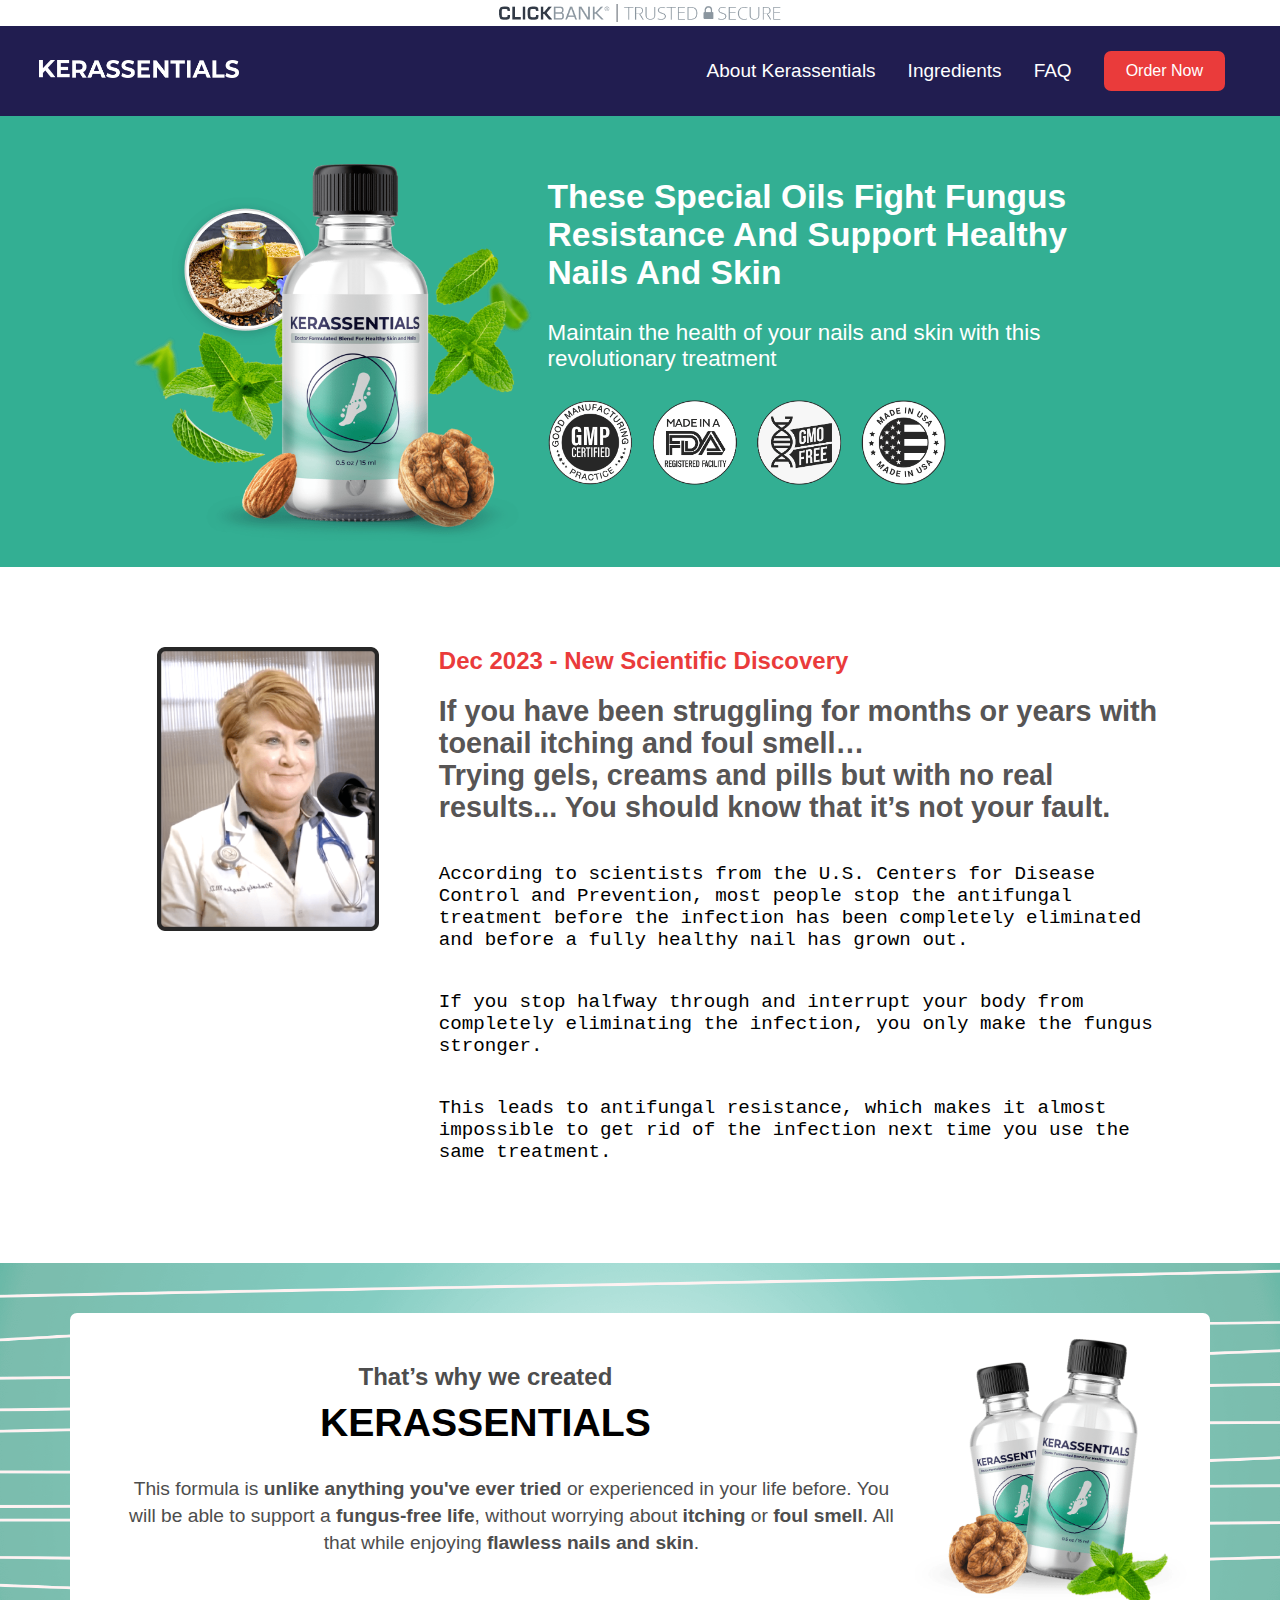
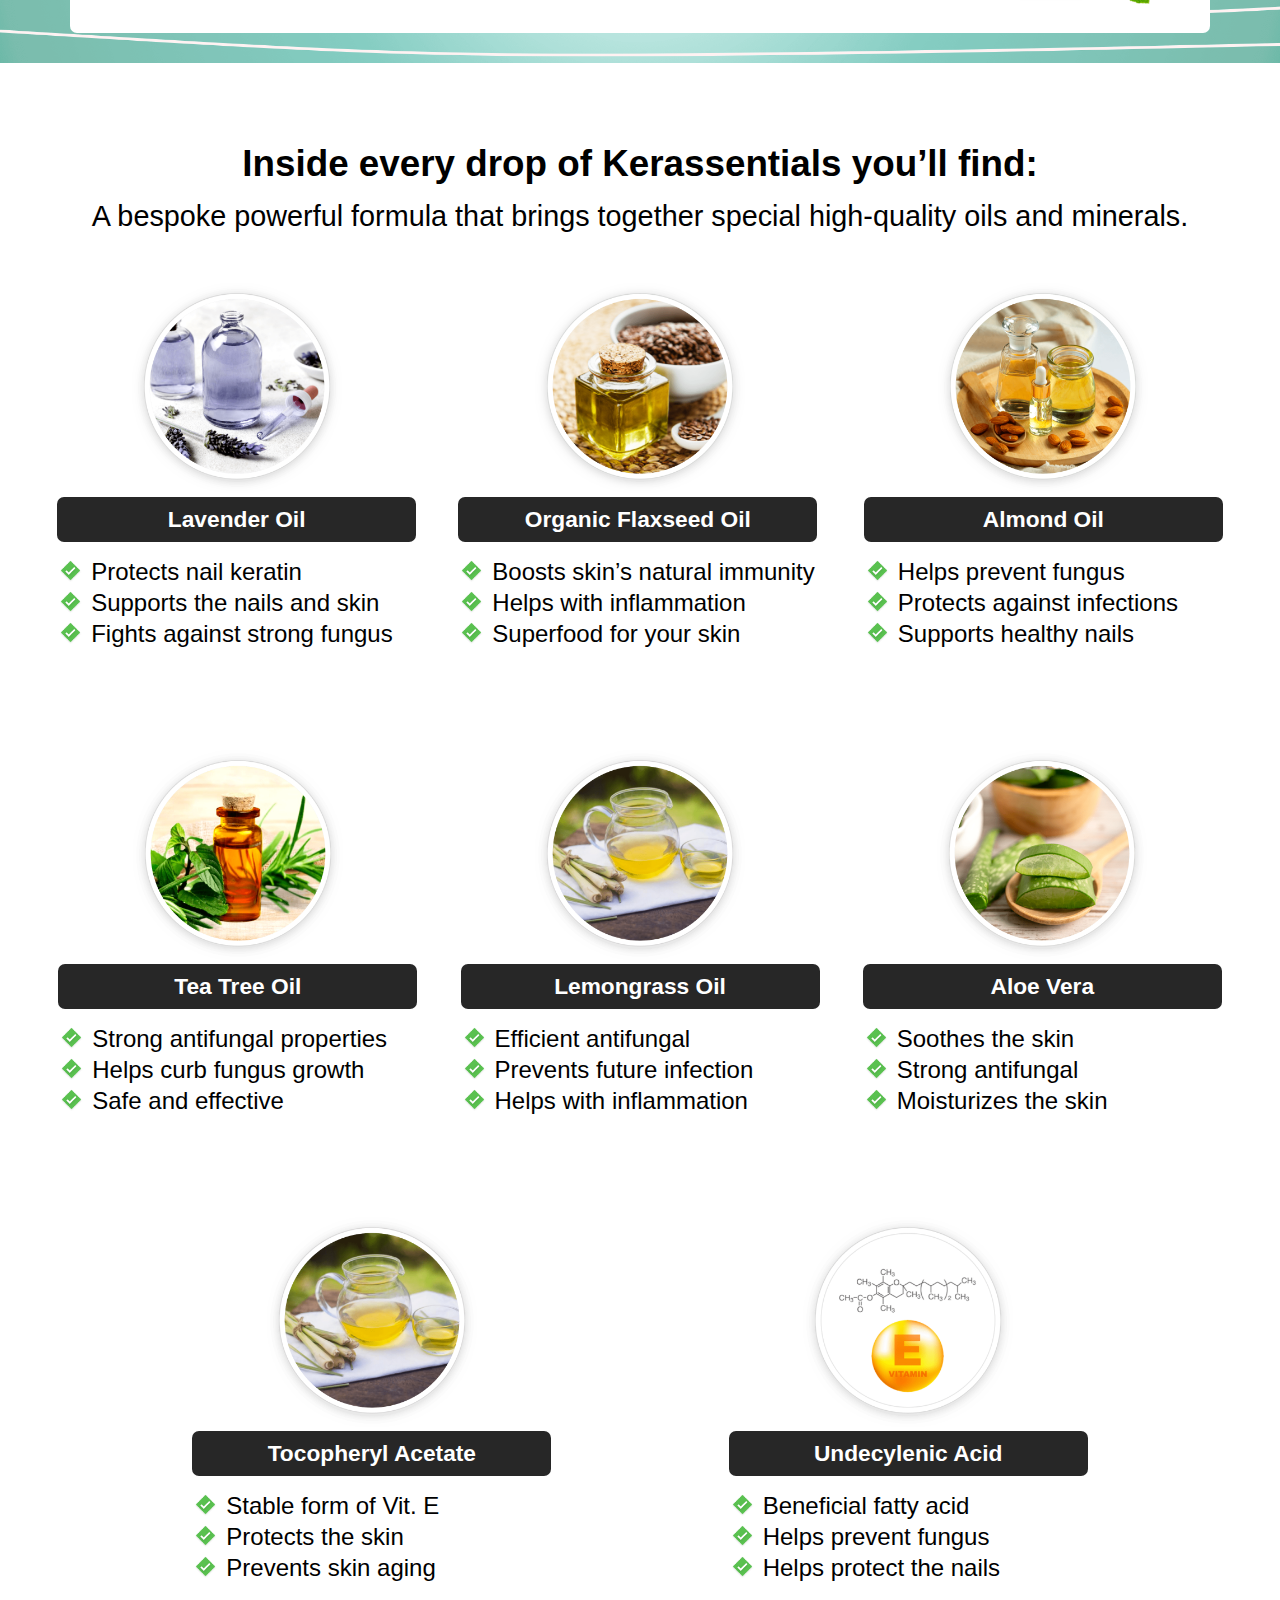
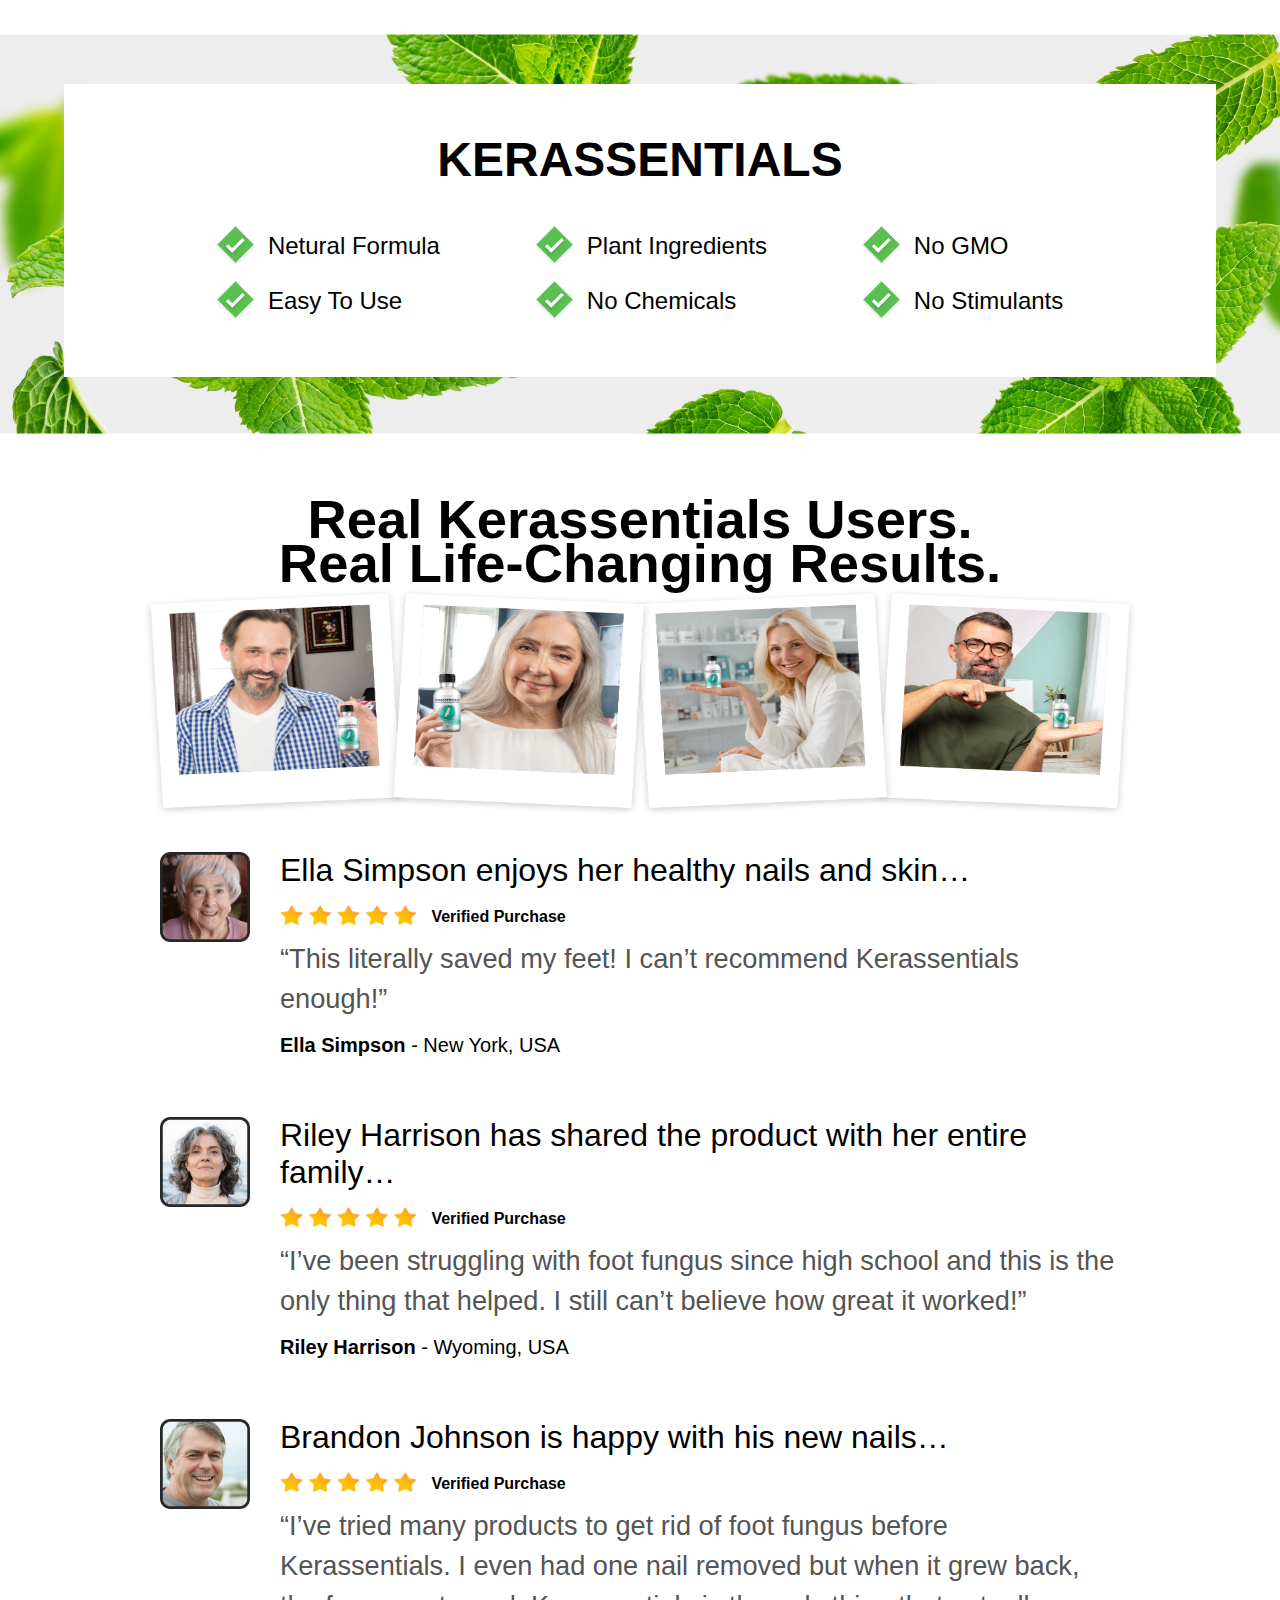
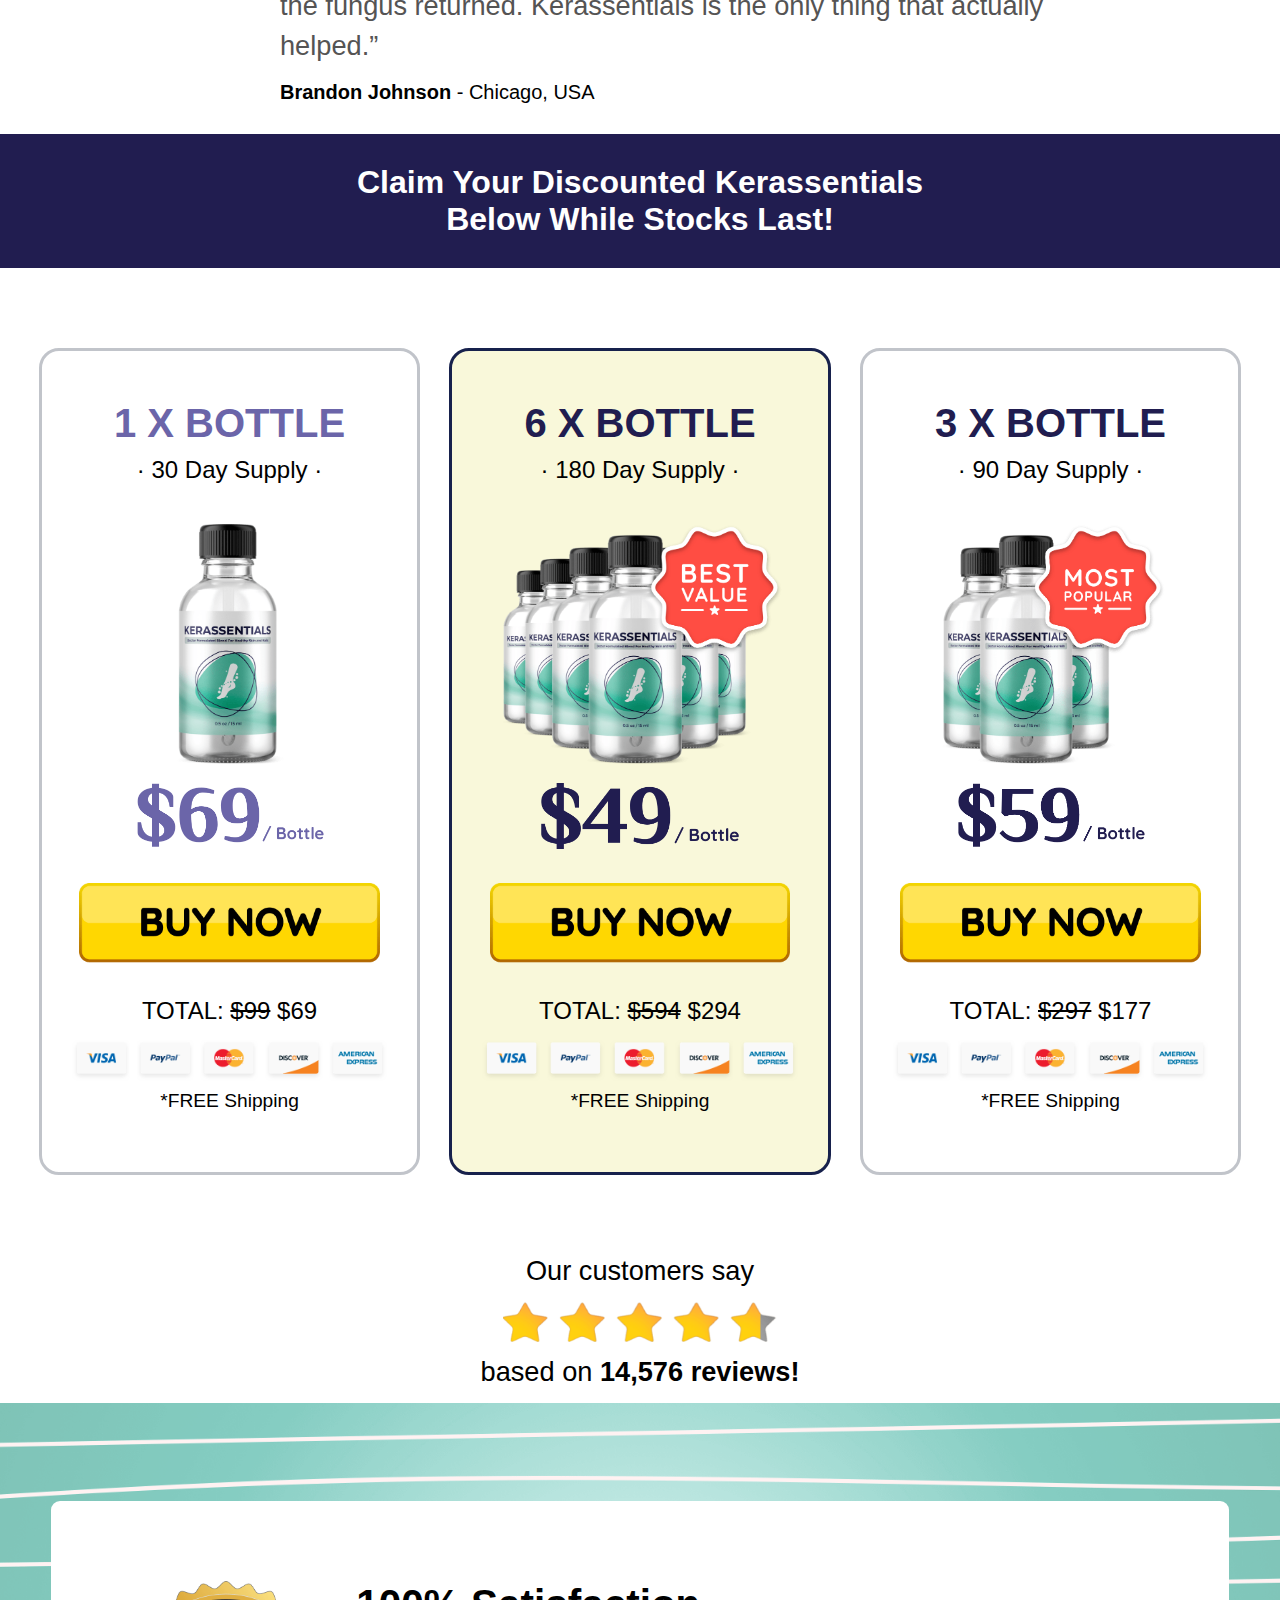
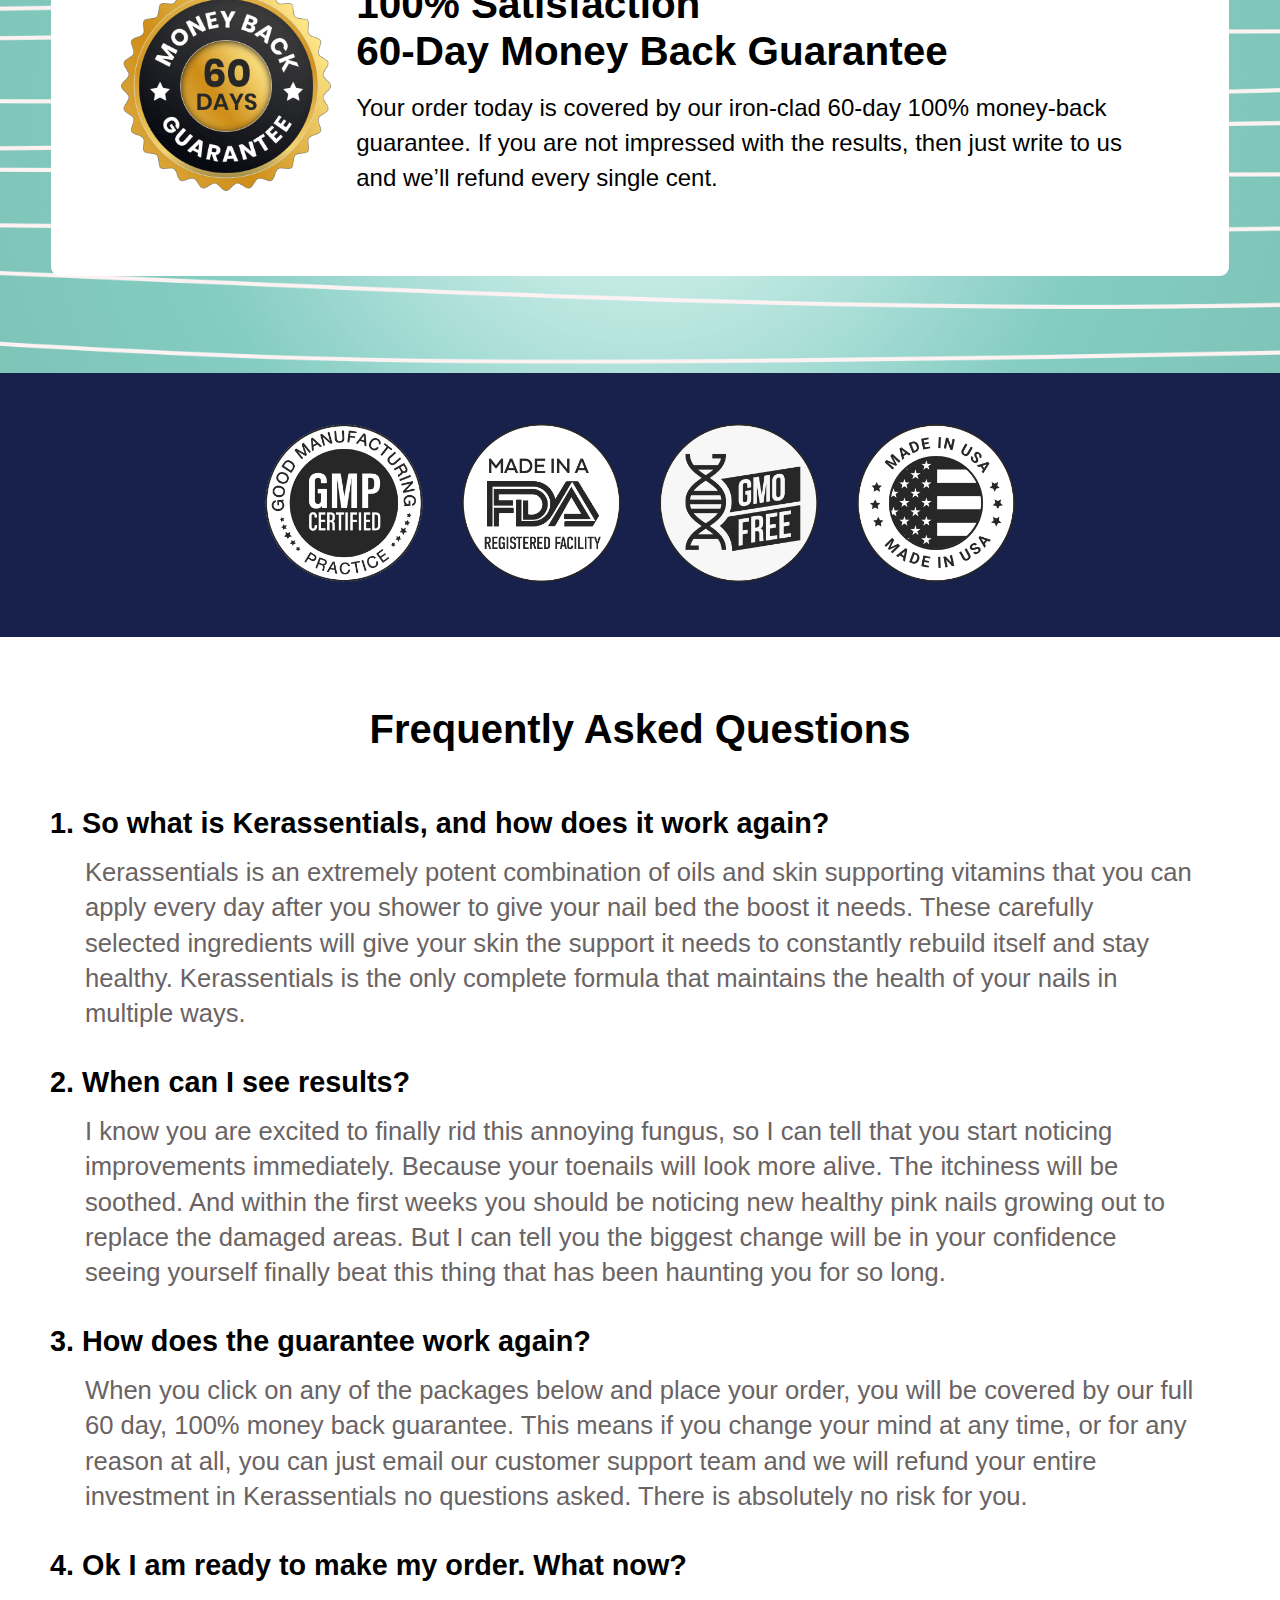
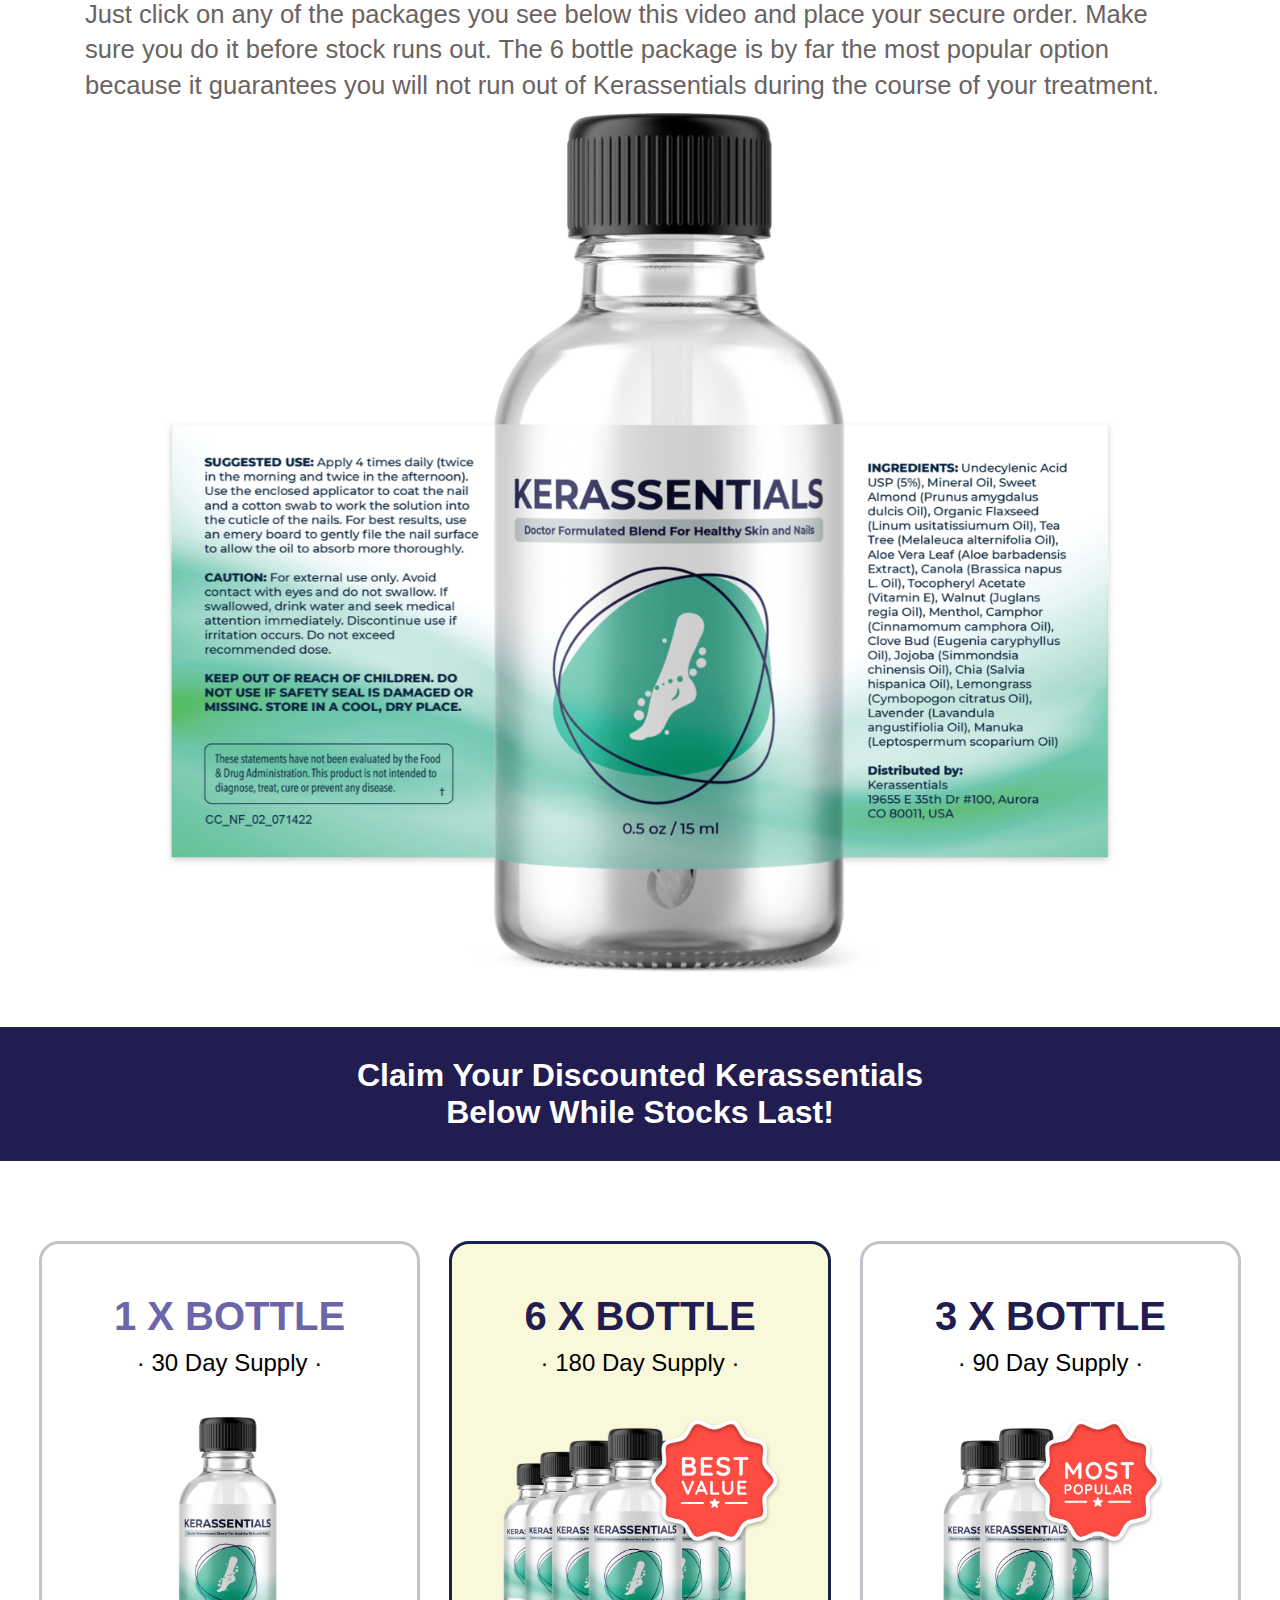
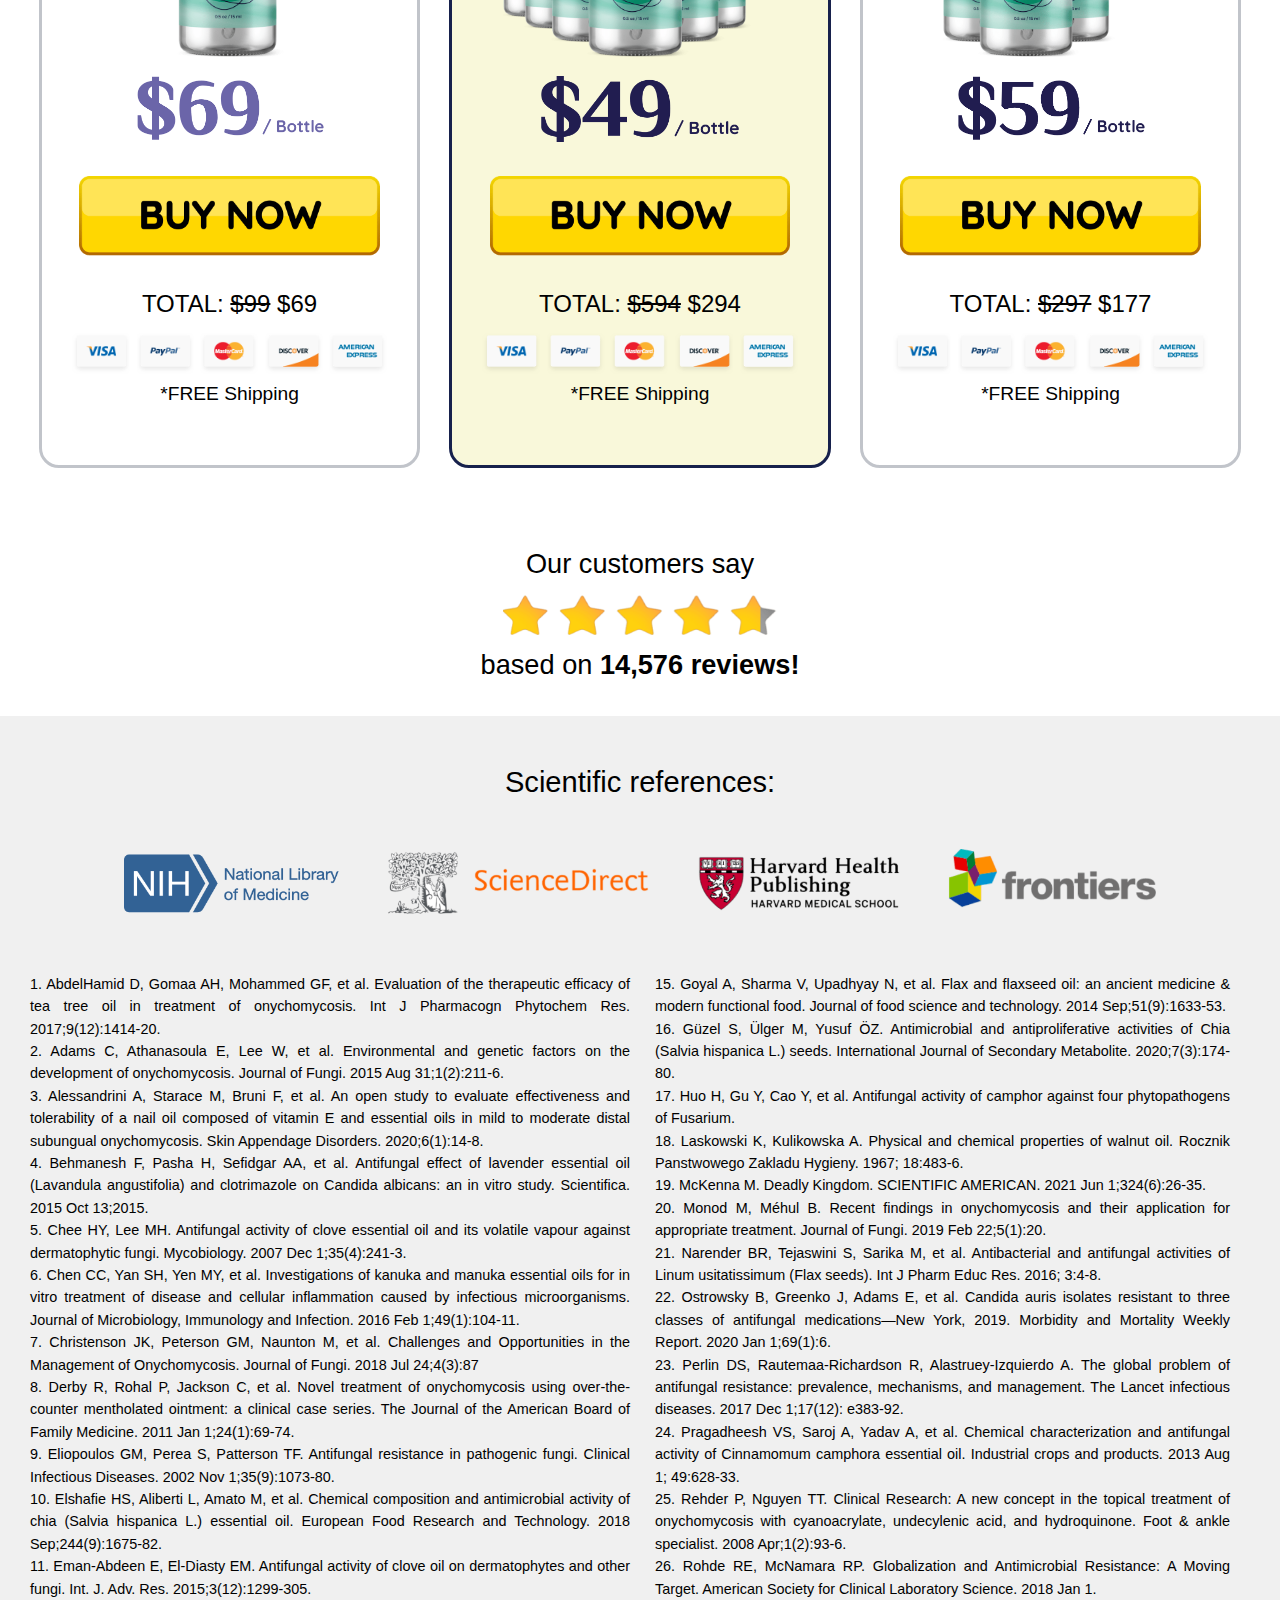
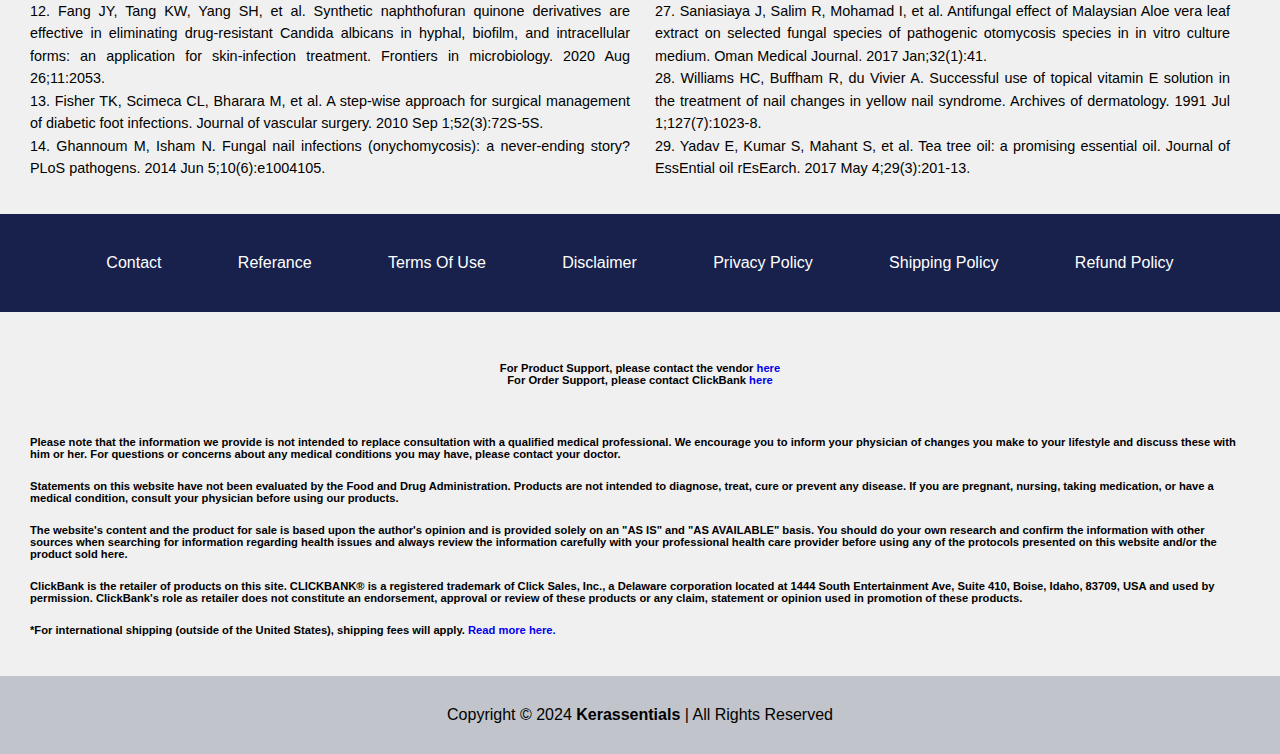
<file: Index.html>
<!DOCTYPE html>
<html lang="en">
<head>
    <meta charset="UTF-8">
    <meta name="viewport" content="width=device-width, initial-scale=1.0">
    <title>Kerassentials - Text Presentation</title>
    <link rel="stylesheet" href="css/style.css">
    <link rel="stylesheet" href="css/responsive.css">
</head>
<body>

    <!--  -->
    <section class="tophead-section">
<div class="clickbank-logo">
    <a href="#afflink">
    <img src="images/logo-header-two-tone-en.png" alt="Kerassentials">
    <img src="images/logo-mobile.png" alt="Kerassentials" class="mob-logo">
</a>
</div>
</section>

<!--  -->
<section class="header-section">
<div class="product-logo">
    <div class="kera-logo">
        <a href="#afflink">
        <img src="images/kera-product-logo.png" alt="Kerassentials">
    </a>
    </div>
    <div class="kera-order-info">
        <ul class="order-list">
            <li><a href="#about">About Kerassentials</a></li>
            <li><a href="#ingredients">Ingredients</a></li>
            <li><a href="#faq">FAQ</a></li>
            </ul>
            <div class="order-now">
                <a href="#afflink"><p>Order Now</p></a>
            </div>
    </div>
</div>
</section>

<!--  -->
<section class="kerassentials-section">
    <div class="hero-container">
    <div class="kerassentials-hero">
        <div class="kerassentials-left">
            <img src="images/introducting-kerassentials.png" alt="Kerassentials">
            </div>
        <div class="kerassentials-right">
            <h1>These Special Oils Fight Fungus
                Resistance And Support Healthy
                Nails And Skin</h1>
                <p>Maintain the health of your nails and skin with this revolutionary treatment</p>
            <div class="cirtification-img">
                <img src="images/certifications.png" alt="kerassentials-certifications">
            </div>
        </div>
    </div>
</div>

</section>



<!--  -->
<section class="scientific-discovery">
    <div class="discovery">
        <div class="sd-left">
            <img src="images/doctor.png" alt="">
        </div>
        <div class="sd-right">
            <h3>Dec 2023 - New Scientific Discovery</h3>
            <h2>If you have been struggling for months or years with toenail itching and foul smell…<br>
                Trying gels, creams and pills but with no real results...
                You should know that it’s not your fault.</h2>
                <p>According to scientists from the U.S. Centers for Disease Control and Prevention, most people stop the antifungal treatment before the infection has been completely eliminated and before a fully healthy nail has grown out.</p>
                <p>If you stop halfway through and interrupt your body from completely eliminating the infection, you only make the fungus stronger.</p>
                <p>This leads to antifungal resistance, which makes it almost impossible to get rid of the infection next time you use the same treatment.</p>

        </div>
    </div>

</section>




<!--  -->

<section class="created-kerassentials">
    <div class="created-bg">
        <div class="why-kerassentials">
            <div class="wk-left">
                <h3>That’s why we created</h3>
                <h1>KERASSENTIALS</h1>
                <p>This formula is <b> unlike anything you've ever tried</b> or experienced in your life before.
                    You will be able to support a <b>fungus-free life</b>, without worrying about <b>itching</b> or
                <b>foul smell</b>. All that while enjoying <b>flawless nails and skin</b>.
                    </p>
            </div>
        <div class="wk-right">
            <img src="images/2bottles-tsl-new.png" alt="">
        </div>
        </div>
    </div>
</section>




<!--  -->

<section class="inside-kerassentials">
    <div class="kerassentials-ingredients">
    <h1>Inside every drop of Kerassentials you’ll find:</h1>
    <div class="kerassentials-ingredients-discription">
    <p>A bespoke powerful formula that brings together special high-quality oils and minerals.</p></div>

    <div class="ingredients">
        <div class="ingredients-items">
            <div class="ingredient-item item1">
            <div class="lavender-oil">
                <div class="oil-image">
                    <img src="images/ingredient1.png" alt="Kerassentials Ingredients Lavender Oil">
                </div>
                <div class="ingredients-discription">
                <h4>Lavender Oil</h4>
                    <div class="kerassentials-discroption-list">
                <div class="kerassentials-discription-list1">
                    <div class="kerassentials-list">
                        <div class="list-img">
                            <img src="images/checkmark.png" alt="">
                        </div>
                        <div class="kerassentials-list-discription">
                        <p>Protects nail keratin</p></div>
                    </div>
                </div>
                <div class="kerassentials-discription-list1">
                    <div class="kerassentials-list">
                        <div class="list-img">
                            <img src="images/checkmark.png" alt="">
                        </div>
                        <div class="kerassentials-list-discription">
                        <p>Supports the nails and skin</p></div>
                    </div>
                </div>

                <div class="kerassentials-discription-list1">
                    <div class="kerassentials-list">
                        <div class="list-img">
                            <img src="images/checkmark.png" alt="">
                        </div>
                        <div class="kerassentials-list-discription">
                        <p>Fights against strong fungus</p></div>
                    </div>
                </div>
            </div>

            </div>
            </div>
        </div>


    


        <div class="ingredient-item item1">
            <div class="lavender-oil">
                <div class="oil-image">
                    <img src="images/ingredient2.png" alt="Kerassentials Ingredients Lavender Oil">
                </div>
                <div class="ingredients-discription">
                <h4>Organic Flaxseed Oil</h4>
                    <div class="kerassentials-discroption-list">
                <div class="kerassentials-discription-list1">
                    <div class="kerassentials-list">
                        <div class="list-img">
                            <img src="images/checkmark.png" alt="">
                        </div>
                        <div class="kerassentials-list-discription">
                        <p>Boosts skin’s natural immunity</p></div>
                    </div>
                </div>
                <div class="kerassentials-discription-list1">
                    <div class="kerassentials-list">
                        <div class="list-img">
                            <img src="images/checkmark.png" alt="">
                        </div>
                        <div class="kerassentials-list-discription">
                        <p>Helps with inflammation</p></div>
                    </div>
                </div>

                <div class="kerassentials-discription-list1">
                    <div class="kerassentials-list">
                        <div class="list-img">
                            <img src="images/checkmark.png" alt="">
                        </div>
                        <div class="kerassentials-list-discription">
                        <p>Superfood for your skin</p></div>
                    </div>
                </div>
            </div>

            </div>
            </div>
        </div>



        <div class="ingredient-item item1">
            <div class="lavender-oil">
                <div class="oil-image">
                    <img src="images/ingredient3.png" alt="Kerassentials Ingredients Lavender Oil">
                </div>
                <div class="ingredients-discription">
                <h4>Almond Oil</h4>
                    <div class="kerassentials-discroption-list">
                <div class="kerassentials-discription-list1">
                    <div class="kerassentials-list">
                        <div class="list-img">
                            <img src="images/checkmark.png" alt="">
                        </div>
                        <div class="kerassentials-list-discription">
                        <p>Helps prevent fungus</p></div>
                    </div>
                </div>
                <div class="kerassentials-discription-list1">
                    <div class="kerassentials-list">
                        <div class="list-img">
                            <img src="images/checkmark.png" alt="">
                        </div>
                        <div class="kerassentials-list-discription">
                        <p>Protects against infections</p></div>
                    </div>
                </div>

                <div class="kerassentials-discription-list1">
                    <div class="kerassentials-list">
                        <div class="list-img">
                            <img src="images/checkmark.png" alt="">
                        </div>
                        <div class="kerassentials-list-discription">
                        <p>Supports healthy nails</p></div>
                    </div>
                </div>
            </div>

            </div>
            </div>
        </div>
</div>

<div class="ingredients-items">
    <div class="ingredient-item item1">
    <div class="lavender-oil">
        <div class="oil-image">
            <img src="images/ingredient4.png" alt="Kerassentials Ingredients Lavender Oil">
        </div>
        <div class="ingredients-discription">
        <h4>Tea Tree Oil</h4>
            <div class="kerassentials-discroption-list">
        <div class="kerassentials-discription-list1">
            <div class="kerassentials-list">
                <div class="list-img">
                    <img src="images/checkmark.png" alt="">
                </div>
                <div class="kerassentials-list-discription">
                <p>Strong antifungal properties</p></div>
            </div>
        </div>
        <div class="kerassentials-discription-list1">
            <div class="kerassentials-list">
                <div class="list-img">
                    <img src="images/checkmark.png" alt="">
                </div>
                <div class="kerassentials-list-discription">
                <p>Helps curb fungus growth</p></div>
            </div>
        </div>

        <div class="kerassentials-discription-list1">
            <div class="kerassentials-list">
                <div class="list-img">
                    <img src="images/checkmark.png" alt="">
                </div>
                <div class="kerassentials-list-discription">
                <p>Safe and effective</p></div>
            </div>
        </div>
    </div>

    </div>
    </div>
</div>





<div class="ingredient-item item1">
    <div class="lavender-oil">
        <div class="oil-image">
            <img src="images/ingredient5.png" alt="Kerassentials Ingredients Lavender Oil">
        </div>
        <div class="ingredients-discription">
        <h4>Lemongrass Oil</h4>
            <div class="kerassentials-discroption-list">
        <div class="kerassentials-discription-list1">
            <div class="kerassentials-list">
                <div class="list-img">
                    <img src="images/checkmark.png" alt="">
                </div>
                <div class="kerassentials-list-discription">
                <p>Efficient antifungal</p></div>
            </div>
        </div>
        <div class="kerassentials-discription-list1">
            <div class="kerassentials-list">
                <div class="list-img">
                    <img src="images/checkmark.png" alt="">
                </div>
                <div class="kerassentials-list-discription">
                <p>Prevents future infection</p></div>
            </div>
        </div>

        <div class="kerassentials-discription-list1">
            <div class="kerassentials-list">
                <div class="list-img">
                    <img src="images/checkmark.png" alt="">
                </div>
                <div class="kerassentials-list-discription">
                <p>Helps with inflammation</p></div>
            </div>
        </div>
    </div>

    </div>
    </div>
</div>



<div class="ingredient-item item1">
    <div class="lavender-oil">
        <div class="oil-image">
            <img src="images/ingredient6.png" alt="Kerassentials Ingredients Lavender Oil">
        </div>
        <div class="ingredients-discription">
        <h4>Aloe Vera</h4>
            <div class="kerassentials-discroption-list">
        <div class="kerassentials-discription-list1">
            <div class="kerassentials-list">
                <div class="list-img">
                    <img src="images/checkmark.png" alt="">
                </div>
                <div class="kerassentials-list-discription">
                <p>Soothes the skin</p></div>
            </div>
        </div>
        <div class="kerassentials-discription-list1">
            <div class="kerassentials-list">
                <div class="list-img">
                    <img src="images/checkmark.png" alt="">
                </div>
                <div class="kerassentials-list-discription">
                <p>Strong antifungal</p></div>
            </div>
        </div>

        <div class="kerassentials-discription-list1">
            <div class="kerassentials-list">
                <div class="list-img">
                    <img src="images/checkmark.png" alt="">
                </div>
                <div class="kerassentials-list-discription">
                <p>Moisturizes the skin</p></div>
            </div>
        </div>
    </div>

    </div>
    </div>
</div>
</div>


<div class="ingredients-items-new">
    <div class="ingredient-item item1">
    <div class="lavender-oil">
        <div class="oil-image">
            <img src="images/ingredient5.png" alt="Kerassentials Ingredients Lavender Oil">
        </div>
        <div class="ingredients-discription">
        <h4>Tocopheryl Acetate</h4>
            <div class="kerassentials-discroption-list">
        <div class="kerassentials-discription-list1">
            <div class="kerassentials-list">
                <div class="list-img">
                    <img src="images/checkmark.png" alt="">
                </div>
                <div class="kerassentials-list-discription">
                <p>Stable form of Vit. E</p></div>
            </div>
        </div>
        <div class="kerassentials-discription-list1">
            <div class="kerassentials-list">
                <div class="list-img">
                    <img src="images/checkmark.png" alt="">
                </div>
                <div class="kerassentials-list-discription">
                <p>Protects the skin</p></div>
            </div>
        </div>

        <div class="kerassentials-discription-list1">
            <div class="kerassentials-list">
                <div class="list-img">
                    <img src="images/checkmark.png" alt="">
                </div>
                <div class="kerassentials-list-discription">
                <p>Prevents skin aging</p></div>
            </div>
        </div>
    </div>

    </div>
    </div>
</div>

<div class="ingredient-item item1">
    <div class="lavender-oil">
        <div class="oil-image">
            <img src="images/ingredient7.png" alt="Kerassentials Ingredients Lavender Oil">
        </div>
        <div class="ingredients-discription">
        <h4>Undecylenic Acid</h4>
            <div class="kerassentials-discroption-list">
        <div class="kerassentials-discription-list1">
            <div class="kerassentials-list">
                <div class="list-img">
                    <img src="images/checkmark.png" alt="">
                </div>
                <div class="kerassentials-list-discription">
                <p>Beneficial fatty acid</p></div>
            </div>
        </div>
        <div class="kerassentials-discription-list1">
            <div class="kerassentials-list">
                <div class="list-img">
                    <img src="images/checkmark.png" alt="">
                </div>
                <div class="kerassentials-list-discription">
                <p>Helps prevent fungus</p></div>
            </div>
        </div>

        <div class="kerassentials-discription-list1">
            <div class="kerassentials-list">
                <div class="list-img">
                    <img src="images/checkmark.png" alt="">
                </div>
                <div class="kerassentials-list-discription">
                <p>Helps protect the nails</p></div>
            </div>
        </div>
    </div>

    </div>
    </div>
</div>

</div>


</div>
    </div>
</section>


<section class="kerassentials-specification-section">
<div class="kerassentials-specification">
    <div class="kerassentials-specification-bg">
        <div class="kerassentials-specification-discription">
            <h1>KERASSENTIALS</h1>
            <div class="kerassentials-dis">
                <div class="kerassentials-discription-info">
                <div class="kerassentials-dis-info kerassentials-list">
                    <div class="list-img">
                        <img src="images/checkmark.png" alt="">
                    </div>
                    <div class="kerassentials-list-discription">
                    <p>Netural Formula</p></div>
                    
                </div>
                <div class="kerassentials-dis-info kerassentials-list">
                    <div class="list-img">
                        <img src="images/checkmark.png" alt="">
                    </div>
                    <div class="kerassentials-list-discription">
                    <p>Easy To Use</p></div>
                    
                </div>
            </div>
                


            <div class="kerassentials-discription-info">
                <div class="kerassentials-dis-info kerassentials-list">
                    <div class="list-img">
                        <img src="images/checkmark.png" alt="">
                    </div>
                    <div class="kerassentials-list-discription">
                    <p>Plant Ingredients</p></div>
                    
                </div>
                <div class="kerassentials-dis-info kerassentials-list">
                    <div class="list-img">
                        <img src="images/checkmark.png" alt="">
                    </div>
                    <div class="kerassentials-list-discription">
                    <p>No Chemicals</p></div>
                    
                </div>
            </div>




            <div class="kerassentials-discription-info">
                <div class="kerassentials-dis-info kerassentials-list">
                    <div class="list-img">
                        <img src="images/checkmark.png" alt="">
                    </div>
                    <div class="kerassentials-list-discription">
                    <p>No GMO</p></div>
                    
                </div>
                <div class="kerassentials-dis-info kerassentials-list">
                    <div class="list-img">
                        <img src="images/checkmark.png" alt="">
                    </div>
                    <div class="kerassentials-list-discription">
                    <p>No Stimulants</p></div>
                    
                </div>
            </div>
        </div>
            </div>

</div>

</section>



<!--        -->

<section class="kerassentials-users-section">
    <div class="kerassential-users-review">
        <div class="kerassentials-users">
            <div class="kerassentials-users-heading">
                <h1>Real Kerassentials Users.</h1>
                <h1>Real Life-Changing Results.</h1>
            </div>
            <div class="kerassentials-users-images">
                <img src="images/kerassentials-users-reviews.png" alt="Kerassentials Users Images">
                
            </div>
            <div class="kerassentials-users-images-mob">
                <img src="images/kerassentials-users-reviews-mobile.png" alt="Kerassentials Users Images">
                </div>
            
        </div>

        <div class="kerassentials-reviews">
            <div class="kerassentials-reviewone">
                <div class="kerassentials-review-image">
                    <img src="images/testimonial-face1.png" alt="Kerassentials Review Face">
                </div>
                <div class="kerassentials-review-discription">
                    <div class="kerassentials-review-heading">
                        <h1>Ella Simpson enjoys her healthy nails and skin…</h1>
                    </div>
                    <div class="kerassential-review-verifcation">
                        <div class="kerassentials-verifcation-image">
                            <img src="images/tsl-testimonial-stars.png" alt="Kerassentials Testimonial Stars">
                        </div>
                        <div class="kerassential-verified-purchase">
                            <p>Verified Purchase</p>
                        </div>
                        </div>
                        <div class="kerassentials-reviews-text">
                            <p>“This literally saved my feet! I can’t recommend Kerassentials enough!”</p>
                            </div>
                            <div class="kerassentials-review-country">
                                <p><b>Ella Simpson</b> - New York, USA</p>
                            </div>

                </div>
            </div>


            <div class="kerassentials-reviewone">
                <div class="kerassentials-review-image">
                    <img src="images/testimonial-face2.png" alt="Kerassentials Review Face">
                </div>
                <div class="kerassentials-review-discription">
                    <div class="kerassentials-review-heading">
                        <h1>Riley Harrison has shared the product with her entire family…</h1>
                    </div>
                    <div class="kerassential-review-verifcation">
                        <div class="kerassentials-verifcation-image">
                            <img src="images/tsl-testimonial-stars.png" alt="Kerassentials Testimonial Stars">
                        </div>
                        <div class="kerassential-verified-purchase">
                            <p>Verified Purchase</p>
                        </div>
                        </div>
                        <div class="kerassentials-reviews-text">
                            <p>“I’ve been struggling with foot fungus since high school and this is the only thing that helped. I still can’t believe how great it worked!”</p>
                            </div>
                            <div class="kerassentials-review-country">
                                <p><b>Riley Harrison</b> - Wyoming, USA</p>
                            </div>

                </div>
            </div>


            <div class="kerassentials-reviewone">
                <div class="kerassentials-review-image">
                    <img src="images/testimonial-face3.png" alt="Kerassentials Review Face">
                    </div>
                <div class="kerassentials-review-discription">
                    <div class="kerassentials-review-heading">
                        <h1>Brandon Johnson is happy with his new nails…</h1>
                    </div>
                    <div class="kerassential-review-verifcation">
                        <div class="kerassentials-verifcation-image">
                            <img src="images/tsl-testimonial-stars.png" alt="Kerassentials Testimonial Stars">
                        </div>
                        <div class="kerassential-verified-purchase">
                            <p>Verified Purchase</p>
                        </div>
                        </div>
                        <div class="kerassentials-reviews-text">
                            <p>“I’ve tried many products to get rid of foot fungus before Kerassentials. I even had one nail removed but when it grew back, the fungus returned. Kerassentials is the only thing that actually helped.”</p>
                            </div>
                            <div class="kerassentials-review-country">
                                <p><b> Brandon Johnson</b> - Chicago, USA</p>
                            </div>

                </div>
            </div>
        </div>
    </div>
</section>



<!-- -->
<section class="kerassentials-discount-order">
    <div class="kerassentials-order">
        <div class="kerassentials-order-heading">
            <h1>Claim Your Discounted Kerassentials</h1>
            <h1>Below While Stocks Last!</h1>
        </div>
        <div class="kerassentials-order-box">

            <div class="kerassentials-order-details">
                <div class="kerassentials-order-sm-detials">
                <div class="kerassentials-order-bottles">
                    <h1>1 X BOTTLE</h1>
                    <p>· 30 Day Supply ·</p>
                </div>
                <div class="kerassentials-bottle-images">
                    <img src="images/kerassentials-one-bottle.png" alt="Kerassentials One Bottle">
                </div>
            </div>


                <div class="kerassentials-bottle-sm-detials">
                <div class="kerassentials-bottle-price">
                    <img src="images/69.png" alt="kerassentials one bottle price4">
                    </div>
                    <div class="kerassentials-order-buynow">
                        <a href="#"><img src="images/buy-now.png" alt="Kerassentials Product Buy Now"></a>
                    </div>
                    <div class="kerassential-total-price">
                        <p>TOTAL: <del>$99</del> $69</p>
                    </div>
                    <div class="kerassentials-cards">
                        <img src="images/credit-cards.png" alt="Kerassentials card you pay">
                    </div>
                    <div class="kerassentials-freeshipping">
                        <p>*FREE Shipping</p>
                    </div>
            </div>
        </div>




            <div class="kerassentials-order-details kerassentials-middle">
                <div class="kerassentials-order-sm-detials">
                <div class="kerassentials-order-bottles">
                    <h1>6 X BOTTLE</h1>
                    <p>· 180 Day Supply ·</p>
                </div>
                <div class="kerassentials-bottle-images">
                    <img src="images/kerassential-six-bottle.png" alt="Kerassentials six Bottle">
                </div>
            </div>

            <div class="kerassentials-bottle-sm-detials">
                <div class="kerassentials-bottle-price">
                    <img src="images/49.png" alt="kerassentials bottle price">
                    </div>
                    <div class="kerassentials-order-buynow">
                        <a href="#"><img src="images/buy-now.png" alt="Kerassentials Product Buy Now"></a>
                    </div>
                    <div class="kerassential-total-price">
                        <p>TOTAL: <del> $594</del> $294</p>
                    </div>
                    <div class="kerassentials-cards">
                        <img src="images/credit-cards.png" alt="Kerassentials card you pay">
                    </div>
                    <div class="kerassentials-freeshipping">
                        <p>*FREE Shipping</p>
                    </div>
                </div>
            </div>
            


            <div class="kerassentials-order-details end-bottle">
                <div class="kerassentials-order-sm-detials">
                <div class="kerassentials-order-bottles">
                    <h1>3 X BOTTLE</h1>
                    <p>· 90 Day Supply ·</p>
                </div>
                <div class="kerassentials-bottle-images">
                    <img src="images/kerassentials-three-bottle.png" alt="Kerassentials Three Bottle">
                </div></div>


                <div class="kerassentials-bottle-sm-detials">
                <div class="kerassentials-bottle-price">
                    <img src="images/59.png" alt="kerassentials bottle price">
                    </div>
                    <div class="kerassentials-order-buynow">
                        <a href="#"><img src="images/buy-now.png" alt="Kerassentials Product Buy Now"></a>
                    </div>
                    <div class="kerassential-total-price">
                        <p>TOTAL: <del>$297</del> $177</p>
                    </div>
                    <div class="kerassentials-cards">
                        <img src="images/credit-cards.png" alt="Kerassentials card you pay">
                    </div>
                    <div class="kerassentials-freeshipping">
                        <p>*FREE Shipping</p>
                    </div>
            </div></div>

        </div>
        
        <div class="kerassentials-customer-says">
            <p>Our customers say</p>
            <div class="kerassentials-customer-say-image">
                <img src="images/testimonial-stars.png" alt="">
            </div>
            <p>based on <b>14,576 reviews!</b></p>
        </div>
    </div>
</section>



<!--    -->

<section class="kerassentials-moneyback-guarantee-section">
    <div class="kerassentials-moneyback-guarantee">
        <div class="kerassentials-moneyback-bg">
            <div class="kerassentials-moneyback-info">
                <div class="moneyback-image">
                    <img src="images/kerassentials-moneyback.png" alt="Kerassentials Money Back">
                </div>
                <div class="kerassentials-moneyback-details">
                    <h1>100% Satisfaction</h1>
                    <h1>60-Day Money Back Guarantee</h1>
                    <p>Your order today is covered by our iron-clad 60-day 100% money-back guarantee. If you are not impressed with the results, then just write to us and we’ll refund every single cent.</p>
                </div>
            </div>
        </div>
    </div>
   
</section>

<div class="kerassentials-cirtification">
    <div class="cirtification-image">
        <img src="images/kerassentials-certifications.png" alt="kerassentials Cirtification">
    </div>
        </div>

<!--    -->
 
<section class="kerassentials-faq-section">
    <div class="kerassentials-faq">
        <div class="kerassentials-faq-heading">
            <h1>Frequently Asked Questions</h1>
        </div>
        <div class="kerassentials-asked">
            <h2>1. So what is Kerassentials, and how does it work again?</h2>
            <p>Kerassentials is an extremely potent combination of oils and skin supporting vitamins that you can apply every day after you shower to give your nail bed the boost it needs. These carefully selected ingredients will give your skin the support it needs to constantly rebuild itself and stay healthy. Kerassentials is the only complete formula that maintains the health of your nails in multiple ways.</p>
        </div>
        <div class="kerassentials-asked">
            <h2>2. When can I see results?</h2>
            <p>I know you are excited to finally rid this annoying fungus, so I can tell that you start noticing improvements immediately. Because your toenails will look more alive. The itchiness will be soothed. And within the first weeks you should be noticing new healthy pink nails growing out to replace the damaged areas. But I can tell you the biggest change will be in your confidence seeing yourself finally beat this thing that has been haunting you for so long.</p>
        </div>
        <div class="kerassentials-asked">
            <h2>3. How does the guarantee work again?</h2>
            <p>When you click on any of the packages below and place your order, you will be covered by our full 60 day, 100% money back guarantee. This means if you change your mind at any time, or for any reason at all, you can just email our customer support team and we will refund your entire investment in Kerassentials no questions asked. There is absolutely no risk for you.</p>
        </div>
        <div class="kerassentials-asked">
            <h2>4. Ok I am ready to make my order. What now?</h2>
            <p>Just click on any of the packages you see below this video and place your secure order. Make sure you do it before stock runs out. The 6 bottle package is by far the most popular option because it guarantees you will not run out of Kerassentials during the course of your treatment.</p>
        </div>
    </div>
    <div class="kerassentials-bottle-info">
        <div class="kerassentials-bottle-image">
            <img src="images/kerassentials-bottle-info.png" alt="kerassential bottle info">
        </div>
    </div>
</section>


<!--    -->

<section class="kerassentials-discount-order">
    <div class="kerassentials-order">
        <div class="kerassentials-order-heading">
            <h1>Claim Your Discounted Kerassentials</h1>
            <h1>Below While Stocks Last!</h1>
        </div>
        <div class="kerassentials-order-box">

            <div class="kerassentials-order-details">
                <div class="kerassentials-order-sm-detials">
                <div class="kerassentials-order-bottles">
                    <h1>1 X BOTTLE</h1>
                    <p>· 30 Day Supply ·</p>
                </div>
                <div class="kerassentials-bottle-images">
                    <img src="images/kerassentials-one-bottle.png" alt="Kerassentials One Bottle">
                </div>
            </div>


                <div class="kerassentials-bottle-sm-detials">
                <div class="kerassentials-bottle-price">
                    <img src="images/69.png" alt="kerassentials one bottle price4">
                    </div>
                    <div class="kerassentials-order-buynow">
                        <a href="#"><img src="images/buy-now.png" alt="Kerassentials Product Buy Now"></a>
                    </div>
                    <div class="kerassential-total-price">
                        <p>TOTAL: <del>$99</del> $69</p>
                    </div>
                    <div class="kerassentials-cards">
                        <img src="images/credit-cards.png" alt="Kerassentials card you pay">
                    </div>
                    <div class="kerassentials-freeshipping">
                        <p>*FREE Shipping</p>
                    </div>
            </div>
        </div>




            <div class="kerassentials-order-details kerassentials-middle">
                <div class="kerassentials-order-sm-detials">
                <div class="kerassentials-order-bottles">
                    <h1>6 X BOTTLE</h1>
                    <p>· 180 Day Supply ·</p>
                </div>
                <div class="kerassentials-bottle-images">
                    <img src="images/kerassential-six-bottle.png" alt="Kerassentials six Bottle">
                </div>
            </div>

            <div class="kerassentials-bottle-sm-detials">
                <div class="kerassentials-bottle-price">
                    <img src="images/49.png" alt="kerassentials bottle price">
                    </div>
                    <div class="kerassentials-order-buynow">
                        <a href="#"><img src="images/buy-now.png" alt="Kerassentials Product Buy Now"></a>
                    </div>
                    <div class="kerassential-total-price">
                        <p>TOTAL: <del> $594</del> $294</p>
                    </div>
                    <div class="kerassentials-cards">
                        <img src="images/credit-cards.png" alt="Kerassentials card you pay">
                    </div>
                    <div class="kerassentials-freeshipping">
                        <p>*FREE Shipping</p>
                    </div>
                </div>
            </div>
            


            <div class="kerassentials-order-details end-bottle">
                <div class="kerassentials-order-sm-detials">
                <div class="kerassentials-order-bottles">
                    <h1>3 X BOTTLE</h1>
                    <p>· 90 Day Supply ·</p>
                </div>
                <div class="kerassentials-bottle-images">
                    <img src="images/kerassentials-three-bottle.png" alt="Kerassentials Three Bottle">
                </div></div>


                <div class="kerassentials-bottle-sm-detials">
                <div class="kerassentials-bottle-price">
                    <img src="images/59.png" alt="kerassentials bottle price">
                    </div>
                    <div class="kerassentials-order-buynow">
                        <a href="#"><img src="images/buy-now.png" alt="Kerassentials Product Buy Now"></a>
                    </div>
                    <div class="kerassential-total-price">
                        <p>TOTAL: <del>$297</del> $177</p>
                    </div>
                    <div class="kerassentials-cards">
                        <img src="images/credit-cards.png" alt="Kerassentials card you pay">
                    </div>
                    <div class="kerassentials-freeshipping">
                        <p>*FREE Shipping</p>
                    </div>
            </div></div>

        </div>
        
        <div class="kerassentials-customer-says">
            <p>Our customers say</p>
            <div class="kerassentials-customer-say-image">
                <img src="images/testimonial-stars.png" alt="">
            </div>
            <p>based on <b>14,576 reviews!</b></p>
        </div>
    </div>
</section>


<!--    -->
<section class="kerassentials-scientific-referance-section">
    <div class="kerassentials-scientific-referance">
        <div class="scientific-referance">
            <div class="kerassential-scientific-referance-title">
                <h1>Scientific references:</h1>
            </div>
            <div class="kerassentials-scientific-referance-logo">
                <img src="images/kerassentials-referance-image.png" alt="Kerassentials scientific referance">
            </div>
            <div class="kerassentials-scientific-referance-detials">
                <div class="kerassentials-scientific-referacne-left">
                    <p>1. AbdelHamid D, Gomaa AH, Mohammed GF, et al. Evaluation of the therapeutic efficacy of tea tree oil in treatment of onychomycosis. Int J Pharmacogn Phytochem Res. 2017;9(12):1414-20.</p>
                    <p>2. Adams C, Athanasoula E, Lee W, et al. Environmental and genetic factors on the development of onychomycosis. Journal of Fungi. 2015 Aug 31;1(2):211-6.</p>
                    <p>3. Alessandrini A, Starace M, Bruni F, et al. An open study to evaluate effectiveness and tolerability of a nail oil composed of vitamin E and essential oils in mild to moderate distal subungual onychomycosis. Skin Appendage Disorders. 2020;6(1):14-8.
                    </p>
                    <p>4. Behmanesh F, Pasha H, Sefidgar AA, et al. Antifungal effect of lavender essential oil (Lavandula angustifolia) and clotrimazole on Candida albicans: an in vitro study. Scientifica. 2015 Oct 13;2015.</p>
                    <p>5. Chee HY, Lee MH. Antifungal activity of clove essential oil and its volatile vapour against dermatophytic fungi. Mycobiology. 2007 Dec 1;35(4):241-3.</p>
                    <p>6. Chen CC, Yan SH, Yen MY, et al. Investigations of kanuka and manuka essential oils for in vitro treatment of disease and cellular inflammation caused by infectious microorganisms. Journal of Microbiology, Immunology and Infection. 2016 Feb 1;49(1):104-11.</p>
                    <p>7. Christenson JK, Peterson GM, Naunton M, et al. Challenges and Opportunities in the Management of Onychomycosis. Journal of Fungi. 2018 Jul 24;4(3):87</p>
                    <p>8. Derby R, Rohal P, Jackson C, et al. Novel treatment of onychomycosis using over-the-counter mentholated ointment: a clinical case series. The Journal of the American Board of Family Medicine. 2011 Jan 1;24(1):69-74.</p>
                    <p>9. Eliopoulos GM, Perea S, Patterson TF. Antifungal resistance in pathogenic fungi. Clinical Infectious Diseases. 2002 Nov 1;35(9):1073-80.</p>
                    <p>10. Elshafie HS, Aliberti L, Amato M, et al. Chemical composition and antimicrobial activity of chia (Salvia hispanica L.) essential oil. European Food Research and Technology. 2018 Sep;244(9):1675-82.</p>
                    <p>11. Eman-Abdeen E, El-Diasty EM. Antifungal activity of clove oil on dermatophytes and other fungi. Int. J. Adv. Res. 2015;3(12):1299-305.</p>
                    <p>12. Fang JY, Tang KW, Yang SH, et al. Synthetic naphthofuran quinone derivatives are effective in eliminating drug-resistant Candida albicans in hyphal, biofilm, and intracellular forms: an application for skin-infection treatment. Frontiers in microbiology. 2020 Aug 26;11:2053.</p>
                    <p>13. Fisher TK, Scimeca CL, Bharara M, et al. A step-wise approach for surgical management of diabetic foot infections. Journal of vascular surgery. 2010 Sep 1;52(3):72S-5S.</p>
                    <p>14. Ghannoum M, Isham N. Fungal nail infections (onychomycosis): a never-ending story? PLoS pathogens. 2014 Jun 5;10(6):e1004105.</p>
                </div>
                <div class="kerassentials-scientific-referacne-right">
                    <p>15. Goyal A, Sharma V, Upadhyay N, et al. Flax and flaxseed oil: an ancient medicine & modern functional food. Journal of food science and technology. 2014 Sep;51(9):1633-53.</p>
                    <p>16. Güzel S, Ülger M, Yusuf ÖZ. Antimicrobial and antiproliferative activities of Chia (Salvia hispanica L.) seeds. International Journal of Secondary Metabolite. 2020;7(3):174-80.</p>
                    <p>17. Huo H, Gu Y, Cao Y, et al. Antifungal activity of camphor against four phytopathogens of Fusarium.</p>
                    <p>18. Laskowski K, Kulikowska A. Physical and chemical properties of walnut oil. Rocznik Panstwowego Zakladu Hygieny. 1967; 18:483-6.</p>
                    <p>19. McKenna M. Deadly Kingdom. SCIENTIFIC AMERICAN. 2021 Jun 1;324(6):26-35.</p>
                    <p>20. Monod M, Méhul B. Recent findings in onychomycosis and their application for appropriate treatment. Journal of Fungi. 2019 Feb 22;5(1):20.</p>
                    <p>21. Narender BR, Tejaswini S, Sarika M, et al. Antibacterial and antifungal activities of Linum usitatissimum (Flax seeds). Int J Pharm Educ Res. 2016; 3:4-8.</p>
                    <p>22. Ostrowsky B, Greenko J, Adams E, et al. Candida auris isolates resistant to three classes of antifungal medications—New York, 2019. Morbidity and Mortality Weekly Report. 2020 Jan 1;69(1):6.</p>
                    <p>23. Perlin DS, Rautemaa-Richardson R, Alastruey-Izquierdo A. The global problem of antifungal resistance: prevalence, mechanisms, and management. The Lancet infectious diseases. 2017 Dec 1;17(12): e383-92.</p>
                    <p>24. Pragadheesh VS, Saroj A, Yadav A, et al. Chemical characterization and antifungal activity of Cinnamomum camphora essential oil. Industrial crops and products. 2013 Aug 1; 49:628-33.</p>
                    <p>25. Rehder P, Nguyen TT. Clinical Research: A new concept in the topical treatment of onychomycosis with cyanoacrylate, undecylenic acid, and hydroquinone. Foot & ankle specialist. 2008 Apr;1(2):93-6.</p>
                    <p>26. Rohde RE, McNamara RP. Globalization and Antimicrobial Resistance: A Moving Target. American Society for Clinical Laboratory Science. 2018 Jan 1.</p>
                    <p>27. Saniasiaya J, Salim R, Mohamad I, et al. Antifungal effect of Malaysian Aloe vera leaf extract on selected fungal species of pathogenic otomycosis species in in vitro culture medium. Oman Medical Journal. 2017 Jan;32(1):41.</p>
                    <p>28. Williams HC, Buffham R, du Vivier A. Successful use of topical vitamin E solution in the treatment of nail changes in yellow nail syndrome. Archives of dermatology. 1991 Jul 1;127(7):1023-8.</p>
                    <p>29. Yadav E, Kumar S, Mahant S, et al. Tea tree oil: a promising essential oil. Journal of EssEntial oil rEsEarch. 2017 May 4;29(3):201-13.</p>
                </div>
            </div>

        </div>
    </div>


    <div class="kerassentials-footer-info">
<ul class="footer-info-list">
    <li><a href="">Contact</a></li>
    <li><a href="">Referance</a></li>
    <li><a href="">Terms Of Use</a></li>
    <li><a href="">Disclaimer</a></li>
    <li><a href="">Privacy Policy</a></li>
    <li><a href="">Shipping Policy</a></li>
    <li><a href="">Refund Policy</a></li>
</ul>
</div>


<div class="kerassentials-footer-support">
    <div class="kerassentials-support-link">
    <p>For Product Support, please contact the vendor <a href="#"> here</a></p>
    <p>For Order Support, please contact ClickBank <a href="#"> here</a></p>
</div>
<div class="kerassentials-support-detials">
    <p>Please note that the information we provide is not intended to replace consultation with a qualified medical professional. We encourage you to inform your physician of changes you make to your lifestyle and discuss these with him or her. For questions or concerns about any medical conditions you may have, please contact your doctor.</p>
    <p>Statements on this website have not been evaluated by the Food and Drug Administration. Products are not intended to diagnose, treat, cure or prevent any disease. If you are pregnant, nursing, taking medication, or have a medical condition, consult your physician before using our products.</p>
<p>The website's content and the product for sale is based upon the author's opinion and is provided solely on an "AS IS" and "AS AVAILABLE" basis. You should do your own research and confirm the information with other sources when searching for information regarding health issues and always review the information carefully with your professional health care provider before using any of the protocols presented on this website and/or the product sold here.</p>
<p> ClickBank is the retailer of products on this site. CLICKBANK® is a registered trademark of Click Sales, Inc., a Delaware corporation located at 1444 South Entertainment Ave, Suite 410, Boise, Idaho, 83709, USA and used by permission. ClickBank's role as retailer does not constitute an endorsement, approval or review of these products or any claim, statement or opinion used in promotion of these products.</p>
<p>*For international shipping (outside of the United States), shipping fees will apply. <a href="#"> Read more here.</a></p>
</div>
</div>

</section>

<section class="kerassentials-copyright-section">
    <div class="kerassentials-copyright">
        <p>Copyright © 2024 <b> Kerassentials</b> | All Rights Reserved</p>
    </div>
</section>





</body>
</html>
</file>
<file: css/style.css>
* {
    margin: 0;
    padding: 0;
    box-sizing: border-box;
    list-style: none;
    text-decoration: none;
    font-family: main-font, Roboto, "Helvetica Neue", Arial, sans-serif;
}

/*  */

.clickbank-logo{
    text-align: center;
    width: 100%;
    min-height: 26px;
}

.clickbank-logo img{
    margin: 4px 0px 0px 0px;

    max-height: 18px;
}


.mob-logo{

    display: none;
}

/*  */

.burger-line{
    height: 2px;
    width: 30px;
    color: #fff;
    background-color: #fff;
    margin-bottom: 5px;
}
.burger{
    display: none;
    position: absolute;
    top: 2.2rem;
    right: 2rem;
}


.header-section{
    background-color: #211d50;
   padding: 0px 15px 0px 15px;
   position: relative;
}


.product-logo{
  margin: auto;
    display: flex;
    flex-direction: row;
    justify-content: space-between;
    align-items: center;
    height: 90px;
    padding: 1rem;
    color: white;
    padding: 1.5rem !important;

}

.kera-logo img{
    max-width: 200px;
}

.kera-order-info{
     display: flex;
     justify-content: center;
     align-items: center;
     padding: 1rem;
}

.order-list{
    display: flex;
    justify-content: center;
    align-items: center;
    padding: 1rem;
    
    }
.order-list li a{
    margin: 0 1rem;
    color: white;
    font-size: 19px;
}


.order-now{
    background-color: rgb(234, 59, 59);
    padding: 11px 22px;
    border-radius: 7px;
    text-align: center;
}

.order-now a{
    color: white;
}


/*  */
.kerassentials-section{
    background-color: #33af93 ;
}

.hero-container {
    width: 80%;
    margin: auto;

}

.kerassentials-hero{
    display: flex;
    justify-content: center;
    align-items: flex-start;
    
}

.kerassentials-left{
width: 40%;
margin: 3rem 0rem 0rem 0rem;

}
.kerassentials-left img{
    width: 100%;
}

.kerassentials-right{
    width: 60%;
    padding: 0px 10px;
    margin: 3rem 0rem 0rem 0rem;
}
.kerassentials-right img{
    width: 67%;
    padding: 14px 0px;
}

.kerassentials-right h1{
    font-size: 2.1rem;
    padding: 14px 0px;
    color: white;
   
}

.kerassentials-right p {
    font-size: 1.4rem;
    padding: 14px 0px;
    color: white;
   
}




/*  */


.discovery{
    width: 95%;
    margin: auto;
    padding: 5rem 5rem;
    display: flex;
    justify-content: center;
   
}

.sd-left{
    width: 30%;
}
.sd-left img{
    width: 70%;
    margin-left: 45px;
}

.sd-right{
    width: 70%;
    padding: 0px 10px;

}
.sd-right h3{
    color: rgb(234, 59, 59);
    font-size: 1.5rem;
}

.sd-right h2{
    font-size: 1.8rem;
    line-height: 2rem;
    color: rgb(87, 85, 85);
    padding: 20px 0px;
}

.sd-right p{
    font-size: 1.2rem;
   
    font-family: 'Courier New', Courier, monospace;
    line-height: 2.rem;
    padding: 20px 0px;
}



/*  */

.created-bg{
    background-image: url(../images/pattern-bg.png);
    width: auto;
    height: 400px;
    background-size: cover;
    background-repeat: no-repeat;
    background-position: center;
    position: relative;
}

.why-kerassentials{
    width: auto;
    height: 80%;
    background-color: #fff;
    position: absolute;
    margin: 50px 70px 50px 70px;
    border-radius: 7px;
    display: flex;
    align-items: flex-start;
    justify-content: center;
    padding-top: 50px;
   
}
.wk-left{
    text-align: center;
}
.wk-left h3{
    font-size: 1.5rem;
    color: #4d4d4d;
}
.wk-left h1{
    font-size: 2.45rem;
    padding-top: 10px;
}
.wk-left p {
    font-size: 1.2rem;
    padding-top: 30px;
    line-height: 1.7rem;
    color: #4d4d4d;
    padding-left: 52px;
    
}

.wk-right img{
    max-height: 290px;
    margin-top: -30px;
    
}

/*  */
.kerassentials-ingredients{
   padding-top: 5rem;
}

.kerassentials-ingredients h1,.kerassentials-ingredients p{
     text-align: center;
}

.kerassentials-ingredients h1{
    font-size: 2.3rem;
    
}

.kerassentials-ingredients-discription p {
    font-size: 1.8rem;
    font-weight: 100;
    font-family:'Segoe UI', Tahoma, Geneva, Verdana, sans-serif;
    padding-top: 15px;
}

.ingredients-items{
    display: flex;
    align-items: center;
    justify-content: space-evenly;
    padding: 50px 15px;
    

}
.ingredients-items-new{
    display: flex;
    align-items: center;
    justify-content: space-evenly;
    padding: 50px 15px;
    
}


.oil-image{
    text-align: center;
}

.oil-image img{
    max-height: 210px;
    
}

.ingredients-discription h4{
    background-color: rgb(39, 39, 39);
    color: #fff;
    font-weight: 600;
    border-radius: 7px;
    padding:9px 0px;
    font-size: 1.42rem;
    margin-bottom: 15px;
    width: 359px;
    text-align: center;
}


.list-img img{
    max-height: 27px;
   

}

.kerassentials-list {
    display: flex;
    align-items: center;

}
.kerassentials-list-discription p{
    padding: 0px 7px;
    font-family: 'Segoe UI', Tahoma, Geneva, Verdana, sans-serif;
}


/*   */

.kerassentials-specification-bg{
    position: top center;
    background: no-repeat;
    height: 400px;
    width: auto;
    background-image: url(../images/mint-bg.jpg);
    background-size: cover;
    background-repeat: no-repeat;
    background-position: center;
    position: relative;
    padding-top: 50px;
    
}
.kerassentials-specification-discription{
    background-color: #fff;
    width: 90%;
    padding: 3rem 4rem 3rem 4rem;
    margin: auto;
    
}

.kerassentials-specification-discription h1{
    font-size: 3rem;
    text-align: center;
    padding-bottom: 2rem;
}
.kerassentials-list-discription p{
    font-size: 1.5rem;
}

.kerassentials-dis{
    display: flex;
    align-items: center;
    justify-content: space-evenly;
}

.kerassentials-dis-info img{
    max-height: 3.2rem;
}

/*   */

.kerassentials-users-section{
    padding-top: 4rem;
}

.kerassentials-users-heading{
    font-size: 1.7rem;
    text-align: center;
    line-height: 2.8rem;

}

.kerassentials-users-images{
    width: 78%;
    margin: auto;
}

.kerassentials-users-images img{
    max-height: 231px;
    width: 100%;
    margin: auto;
    
}
.kerassentials-users-images-mob img{
    display: none;
    max-height: 431px;
    width: 100%;
    margin: auto;
}


.kerassentials-reviewone{
    width: 75%;
    margin: auto;
    display: flex;
    justify-content: start;
    padding-top: 30px;
    padding-bottom: 30px;
 
}

.kerassentials-review-image img{
    max-height: 90px;
}

.kerassentials-review-discription {
    padding-left: 30px;
}

.kerassentials-review-heading h1{
    font-size: 2.0rem;
    font-weight: 100;
}
.kerassential-review-verifcation{
    display: flex;
    justify-content: flex-start;
    align-items: center;
    padding-top: 16px;
}
.kerassential-verified-purchase p{
    font-weight: 600;
    font-size: 1rem;
    padding-left: 0.9rem;
}


.kerassentials-verifcation-image img{
    max-height: 20px;
}
.kerassentials-reviews-text p{
    font-size: 1.7rem;
    font-weight: 100;
    padding-top: 10px;
    font-family:'Roboto' 'Arial Narrow', Arial, sans-serif;
    color: #555454;
    line-height: 2.5rem;
    
}

.kerassentials-review-country{
    font-size: 1.25rem;
    padding-top: 15px;
}



/*   */
.kerassentials-order-heading{
    background-color: #211d50;
    padding: 30px 10px;
    text-align: center;

}
.kerassentials-order-heading h1{
    font-size: 2rem;
    color: #fff;
    

}
.kerassentials-order-box{
    display: flex;
    text-align: center;
    justify-content: space-evenly;
     padding: 80px 10px;
}


.kerassentials-order-details{
    border: #c1c4ca 3px solid;
    padding: 0px 30px;
    border-radius: 20px;
    transition: transform 0.3s;


}
.kerassentials-order-bottles{
    padding: 50px 0px 30px 0px;
}

.kerassentials-order-bottles h1{
    font-size: 2.5rem;
    color: #6b65a9;
}
.kerassentials-order-bottles p{
    font-size: 1.5rem;
    padding: 10px 0px;

}

.kerassentials-bottle-images img{
    max-height: 240px;

}

.kerassentials-bottle-price{
    padding: 15px 0px;
}


.kerassentials-bottle-price img{
    max-height: 66px;
    
}

.kerassentials-order-buynow{
    padding: 15px 0px;
}

.kerassentials-order-buynow img{
    max-height: 80px;

}

.kerassential-total-price {
    padding: 15px 0px;
}

.kerassential-total-price del{
    text-decoration: line-through;
}

.kerassential-total-price p{
    font-size: 1.5rem;
}

.kerassentials-cards img{
    max-height: 41px;

}
.kerassentials-freeshipping{
    padding: 5px 0px 60px 0px;
}

.kerassentials-freeshipping p{
    font-size: 1.2rem;
}

.kerassentials-middle{
    background-color: #f9f8da;
    border: #17214c 3px solid;
}

.kerassentials-middle h1{
    color: #211d50;
}

.end-bottle h1{
    color: #211d50;
}

.kerassentials-order-details:hover{
    transform: scale(1.03);

}

.kerassentials-customer-says{
    text-align: center;

}

.kerassentials-customer-says p{
    font-size: 1.7rem;
    padding: 0px 0px 15px 0px;

}

.kerassentials-customer-say-image{
    padding: 0px 0px 10px 0px;
}


.kerassentials-customer-say-image img{
     max-height: 40px;
    
}
/*  */

.kerassentials-moneyback-bg{
    position: top center;
    background: no-repeat;
    height: 570px;
    width: auto;

    background-image: url("../images/kerassentials-guarantee-bg.png");
    background-size: cover;
    background-repeat: no-repeat;
    background-position: center;
    position: relative;

    display: flex;
    align-items: center;
    justify-content: space-evenly;
    
    
}

.kerassentials-moneyback-info{
    display: flex;
    align-items: center;
    justify-content: space-evenly;
    background-color: #fff;
    width: 92%;
    margin: auto;
    padding: 50px 70px;
    border-radius: 9px;
}


.moneyback-image img{
    max-height: 210px;
}

.kerassentials-moneyback-details{
    padding: 30px 25px 30px 25px;
}

.kerassentials-moneyback-details h1{
    font-size: 2.53rem;
    
}

.kerassentials-moneyback-details p{
    padding-top: 15px;
    font-size: 1.5rem;
    line-height: 2.2rem;

}

.kerassentials-cirtification{
    background-color: #17214c;

}

.cirtification-image{
  text-align: center;
    padding: 50px 0px 50px 0px;

}


.cirtification-image img{
    max-height: 160px;
    
}

/* */

.kerassentials-faq-heading h1{
    font-size: 2.5rem;
    text-align: center;
    padding: 70px 0px 30px 0px;
}

.kerassentials-asked h2{
    font-size: 1.8rem;
    padding: 25px 50px 10px 50px;

}

.kerassentials-asked p{
font-size: 1.6rem;
padding: 5px 85px 10px 85px;
line-height: 2.2rem;
font-weight: 200;
font-size: "Roboto", "Helvetica Neue", Arial, sans-serif;
color: #6a6363;

}

.kerassentials-bottle-image{
    text-align: center;


}

.kerassentials-bottle-image img{
    max-height: 860px;

}

.kerassentials-bottle-info{
    padding-bottom: 50px;

}
.kerassentials-scientific-referance-section{
    background-color: #f0f0f0;
    padding-top: 20px;
    margin-top: 20px;

}


.kerassential-scientific-referance-title h1{
    font-size: 1.82rem;
    text-align: center;
    font-weight: 300;
    margin: 30px 0px 50px 0px;

}

.kerassentials-scientific-referance-logo{
    text-align: center;

}

.kerassentials-scientific-referance-logo img{
    max-height: 65px;
}


.kerassentials-scientific-referance-detials{
    display: flex;
    justify-content: space-evenly;
    align-items: center;
    
}
.kerassentials-scientific-referance-detials p{
    text-align: justify;
    font-size: 0.90rem;
    line-height: 1.4rem;
}

.kerassentials-scientific-referacne-left{
    padding: 55px 10px 5px 30px;
    width: 50%;
}

.kerassentials-scientific-referacne-right{
    padding: 55px 50px 5px 15px;
    width: 50%;
}


.kerassentials-footer-info{
    background-color: #17214c;
    margin-top: 30px;
    
}

.footer-info-list {
    display: flex;
    align-items: center;
    justify-content: space-evenly;
    padding: 40px 30px 40px 30px;
}

.kerassentials-footer-info ul li a{
    color: #fff;
}

.kerassentials-support-link{
    text-align: center;
    padding: 50px 0px 40px 0px;
}


.kerassentials-support-link p{
    font-size: 0.7rem;
    font-weight: 600;
}

.kerassentials-support-detials{
padding-bottom: 30px;

}

.kerassentials-support-detials p{
    font-size: 0.7rem;
   font-weight: 600;
    padding: 10px 30px 10px 30px;
}

.kerassentials-copyright-section{
    background-color: #c1c4ca;
    text-align: center;
}


.kerassentials-copyright{
    padding: 30px 0px 30px 0px;
}
</file>
<file: css/responsive.css>
@media (min-width: 1300px) {
    .product-logo {
        max-width: 1150px;
    }






}









/*  */

@media (max-width: 1023px) {

  .burger{
    display: block;
}
.header-section{
  height: 100vh;
}

.product-logo {
  display: inline;
}

    
   .kera-order-info{
    display: inline;
     
    
   }

   
   .kera-order-info ul li{
    margin-top: 30px;
    text-align: center;
  
  }
  
  .order-now{
    width: 153px;
    font-size: 1.3rem;
    margin: auto;

  }



   .order-list{
    display: inline;
   }
   .kerassentials-hero{
    display: inline;
    
   }
   .kerassentials-left {
    width: 100%;
    margin: 0;
   
   }
   .kerassentials-left img{
    margin-top: 80px;
   }
   .kerassentials-right{
    width: 100%;
    margin: 0px;
    padding: 0px;
   }
   .discovery{
     display: inline;
     align-items: center;
     justify-content: center;
     
   }
   .sd-left{
    width: 90%;
    margin: auto;
    padding: 50px 0px;
   }
   .sd-right{
    width: 80%;
    margin: auto;
   }
   .created-bg{
    height: 800px;
   }
.why-kerassentials{
  display: inline;
  margin: 50px 20px 50px 20px;
  padding: 70px;

  
  
}
.wk-right{
  text-align: center;
}

.wk-right img{
    margin-top: 30px;
    max-height: 170px;
   
}
.wk-left h1{
  font-size: 2rem;
}

.wk-left p{
  padding-left: 10px;
}
.ingredients-items {
  display: inline;
  align-items: center;
  justify-content: center;
  text-align: center;
}

.ingredients-items-new {
  display: inline;
  align-items: center;
  justify-content: center;
  text-align: center;
}
.ingredients-discription{
  width: 60%;
  margin: auto;
}

.ingredients-discription h4 {
  width: 100%;
  
}
.kerassentials-specification-bg{
  height: 660px;
}



.kerassentials-dis{
  display: inline;
}
.kerassentials-users-images img{
  display: none;
}
.kerassentials-users-images-mob img{
  display: block;
  max-height: 431px;
    width: 100%;
    margin: auto;
}


.kerassentials-users-heading{
  font-size: 1rem;
  text-align: center;
  line-height: 2.8rem;

}

.kerassentials-reviewone{
  width: 95%;
  
}

.kerassentials-review-image{
  display: none;
}


/*  */
.kerassentials-order-heading h1{
  font-size: 1.5rem;
}

.kerassentials-order-details{
  display: flex;
  align-items: center;
  justify-content: space-evenly;
  width: 95%;
  margin: auto;
  padding: 10px 0px 10px 0px;
  flex-wrap: nowrap;
  margin-top: 15px;
}

.kerassentials-order-bottles {
  padding: 0px;
}
.kerassentials-order-bottles h1{
  font-size: 1.3rem;
}
.kerassentials-order-bottles p{
  font-size: 1.2rem;
}



.kerassentials-bottle-images img{
  max-height: 200px;
}


.kerassentials-order-buynow img{
  max-height: 70px;
}
.kerassentials-order-box {
  display: inline;
  
}


.kerassentials-moneyback-bg{
  height: 670px;


}

.kerassentials-moneyback-info{
  display: inline;
  justify-content: center;
  align-items: center;
  text-align: center;
  padding: 20px;
}


.moneyback-image img{
    max-height: 170px;
}


.kerassentials-moneyback-details h1{
  font-size: 2rem;
  
}

.kerassentials-moneyback-details p{
  padding-top: 10px;
  font-size: 1.1rem;
  line-height: 2.2rem;
}


.cirtification-image{
  padding: 40px 0px 40px 0px;

}
.cirtification-image img{
  max-height: 120px;
 
}


.kerassentials-bottle-image img{
  max-height: 550px;

}


.kerassentials-faq-heading h1{
  font-size: 2rem;
    padding: 50px 0px 10px 0px;
}

.kerassentials-asked h2{
  font-size: 1.5rem;
  padding: 15px 20px 10px 20px;

}

.kerassentials-asked p{
font-size: 1.3rem;
padding: 2px 55px 5px 55px;


}

.kerassentials-scientific-referance-logo img{
  max-height: 40px;
}

.footer-info-list {
 
  padding: 40px 10px 40px 10px;
}

.kerassentials-footer-info ul li a{
  font-size: .89rem;
}






 
}



/*    */

@media (max-width: 600px) {
  .why-kerassentials{
    padding: 30px 5px 30px 5px;
 
  }
 
.wk-left p{
  padding-left: 0px;
}


.ingredients-discription{
  width: 80%;
  
  
}
.kerassentials-specification-bg{
  height: 550px;
}


.kerassentials-specification-discription{
  width: 95%;
  padding: 1.9rem 1.2rem 1.2rem 1.2rem;
  margin: auto;
  
}

.kerassentials-specification-discription h1{
  font-size: 2rem;
  text-align: center;
  padding-bottom: 2rem;
}

.kerassentials-list-discription p {
  padding: 0px;
  font-size: 1rem;
}

.kerassentials-review-image{
  display: none;
}

.kerassentials-bottle-images img{
  max-height: 130px;
}


.kerassentials-order-buynow img{
  max-height: 50px;
}
.kerassentials-cards img{
  max-height: 30px;
}
.kerassentials-order-heading h1{
  font-size: 1.4rem;
}
.kerassentials-customer-say-image img{
  max-height: 30px;
}

.kerassentials-customer-says p{
  font-size: 1.3rem;
}

.cirtification-image{
  padding: 30px 0px 30px 0px;

}

.cirtification-image img{
  max-height: 90px;
 
}

.kerassentials-bottle-image img{
  max-height: 380px;

}

.kerassentials-faq-heading h1{
  font-size: 1.5rem;
    padding: 50px 0px 10px 0px;
}

.kerassentials-asked h2{
  font-size: 1.1rem;
  padding: 15px 20px 10px 20px;

}

.kerassentials-asked p{
font-size: 1rem;
padding: 2px 10px 5px 10px;


}


.kerassentials-scientific-referance-logo img{
  max-height: 25px;
}


.kerassentials-scientific-referance-detials{
  display: inline;
  
}


.kerassentials-scientific-referacne-left{
  padding: 55px 10px 5px 30px;
  width: 100%;
}

.kerassentials-scientific-referacne-right{
  padding: 15px 10px 5px 30px;
  width: 100%;
}


.footer-info-list {
    display: inline;
    text-align: center;
    padding: 40px 30px 40px 30px;
}

.kerassentials-footer-info ul li{
    padding: 0px 0px 10px 0px;
  
  }


  .kerassentials-footer-info ul li a{
    font-size: 1.1rem;
  padding: 0px 0px 10px 0px;
  
  }





}



/*  Width 390px  */

@media (max-width: 390px) {

  .kerassentials-bottle-images img{
    max-height: 100px;
  }
   
  .kerassentials-order-buynow img{
    max-height: 40px;
  }
  
  .kerassentials-bottle-price img{
    max-height: 35px;
  }
  .kerassentials-cards img{
    max-height: 25px;
  }
.kerassential-total-price{
  padding: 2px;

}
.kerassential-total-price p{
  font-size: 1.2rem;
}

.kerassentials-moneyback-bg{
  height: 810px;
}


.cirtification-image img{
  max-height: 60px;
 
}



.kerassentials-bottle-image img{
  max-height: 280px;

}


.kerassentials-scientific-referance-logo img{
  max-height: 20px;
}








}
</file>
